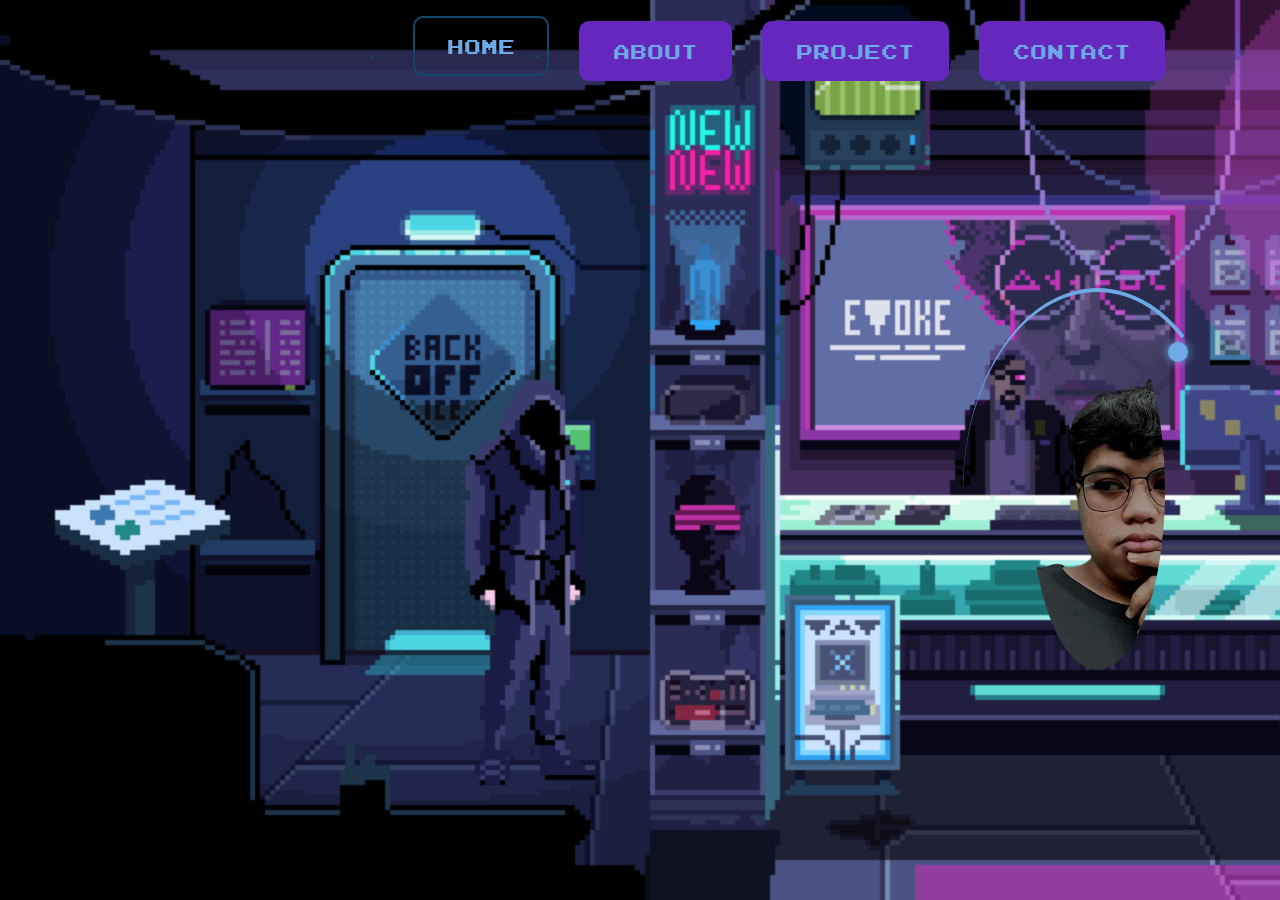
<file: index.html>
<!DOCTYPE html>
<html lang="en">
<head>
    <meta charset="UTF-8">
    <meta http-equiv="X-UA-Compatible" content="IE=edge">
    <meta name="viewport" content="width=device-width, initial-scale=1.0">
    <title>My Personal Portfolio</title>

    <link rel="stylesheet" href="style.css">
    <link rel="stylesheet" href="https://cdnjs.cloudflare.com/ajax/libs/font-awesome/6.4.2/css/all.min.css">

    <link href='https://unpkg.com/boxicons@2.1.4/css/boxicons.min.css' rel='stylesheet'>

</head>

<body>
    <!---Header & Logo-->
    <header class="header">
        <a href="index.html" class="logo"><img src="images/el.png" alt=""></a>
        <!---Navigation-->
            <nav>
                <ul class='nav-bar'>
                    <input type='checkbox' id='check'>
                    <span class="menu">
                        <li><a href="index.html" style="--i:1;" class="active">HOME</a></li>
                        <li><a href="me.html" style="--i:2;" class="btn">ABOUT</a></li>
                        <li><a href="project.html" style="--i:3;" class="btn">PROJECT</a></li>
                        <li><a href="contact.html" style="--i:4;" class="btn">CONTACT</a></li>
                        
                        <label for="check" class="close-menu"><i class="fas fa-times"></i></label>
                    </span>
                    <label for="check" class="open-menu"><i class="fas fa-bars"></i></label>
                </ul>
            </nav>
            </header>
    <!---Home-->
    <section class="home" id="home">
        <div class="home-content">
            <h1>Hello, I'm Enrico Gonzales</h1>
         <h2><span class="typed-text"></span></h2>
            <p>I'm here to present my Online Personal Portfolio. 
            Enjoy!</p>
        </div>
     <!---Image -->
        <div class="right">
        <div class="image">
            <img src="images/idolo.png">
        </div>
        <div class="round">
        <div class="moon">
            
        </div>
        </div>
        </div>
    </section>
     <!---Typed-Text-->
    
</body>
</html>
<script src="./typed.js-main/dist/typed.umd.js"></script>
    <script>
        let typed = new Typed('.typed-text',{
        strings: ['an IT Student','Programmer','Web Developer'],
        typeSpeed: 100,
        backSpeed: 50,
        backDelay: 1000,
        loop: true,
    })

</script>
</file>
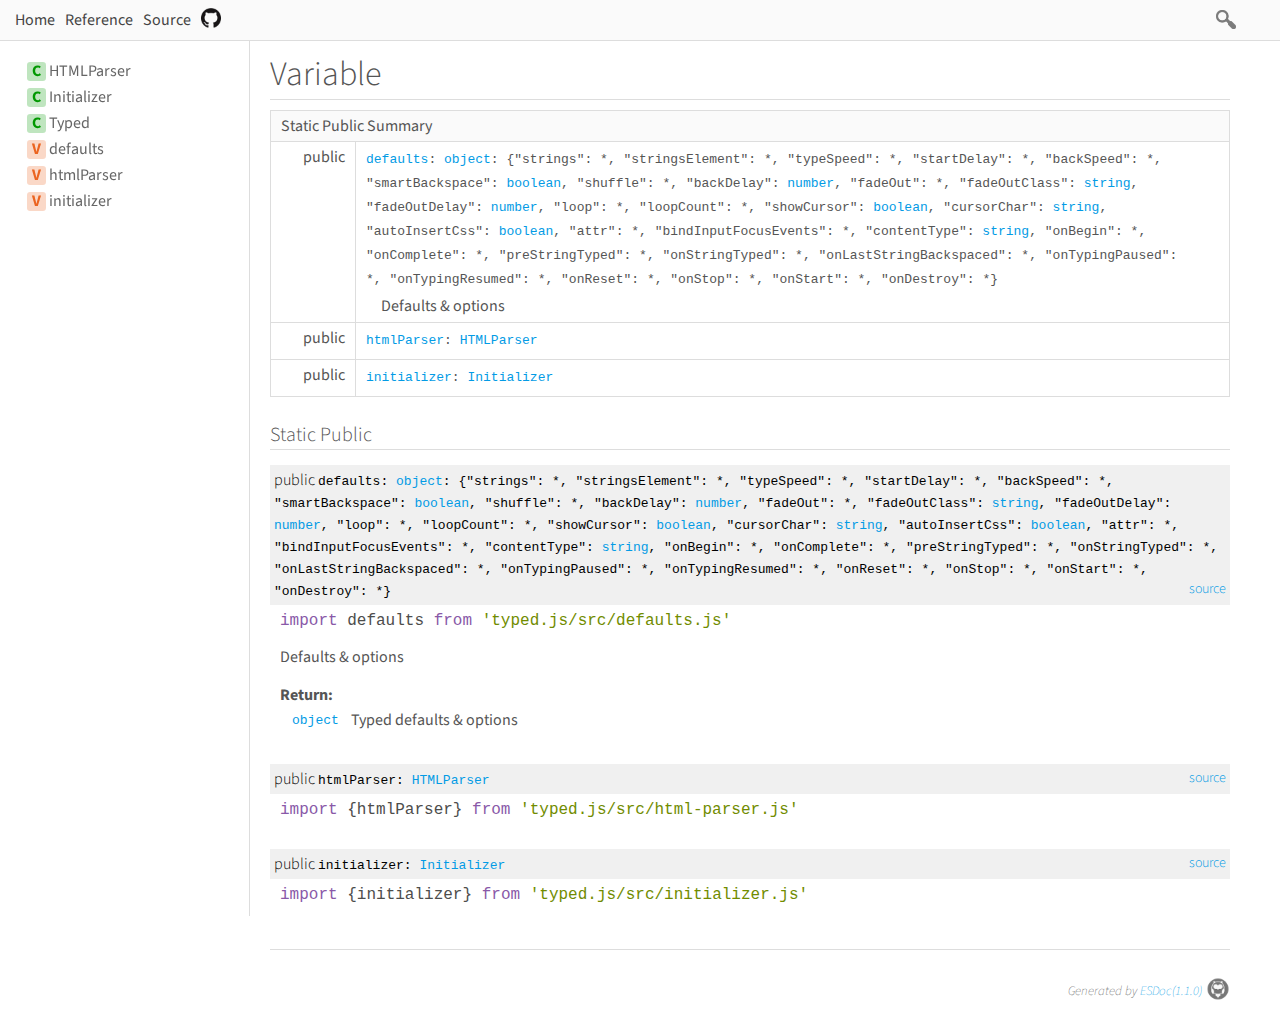
<file: typed.js-main/docs/variable/index.html>
<!DOCTYPE html>
<html>
<head>
  <meta charset="utf-8">
  <base data-ice="baseUrl" href="../">
  <title data-ice="title">Variable | typed.js</title>
  <link type="text/css" rel="stylesheet" href="css/style.css">
  <link type="text/css" rel="stylesheet" href="css/prettify-tomorrow.css">
  <script src="script/prettify/prettify.js"></script>
  <script src="script/manual.js"></script>
<meta name="description" content="A JavaScript Typing Animation Library"><meta property="twitter:card" content="summary"><meta property="twitter:title" content="typed.js"><meta property="twitter:description" content="A JavaScript Typing Animation Library"></head>
<body class="layout-container" data-ice="rootContainer">

<header>
  <a href="./">Home</a>
  
  <a href="identifiers.html">Reference</a>
  <a href="source.html">Source</a>
  
  <div class="search-box">
  <span>
    <img src="./image/search.png">
    <span class="search-input-edge"></span><input class="search-input"><span class="search-input-edge"></span>
  </span>
    <ul class="search-result"></ul>
  </div>
<a style="position:relative; top:3px;" href="https://github.com/mattboldt/typed.js"><img width="20px" src="./image/github.png"></a></header>

<nav class="navigation" data-ice="nav"><div>
  <ul>
    
  <li data-ice="doc"><span data-ice="kind" class="kind-class">C</span><span data-ice="name"><span><a href="class/src/html-parser.js~HTMLParser.html">HTMLParser</a></span></span></li>
<li data-ice="doc"><span data-ice="kind" class="kind-class">C</span><span data-ice="name"><span><a href="class/src/initializer.js~Initializer.html">Initializer</a></span></span></li>
<li data-ice="doc"><span data-ice="kind" class="kind-class">C</span><span data-ice="name"><span><a href="class/src/typed.js~Typed.html">Typed</a></span></span></li>
<li data-ice="doc"><span data-ice="kind" class="kind-variable">V</span><span data-ice="name"><span><a href="variable/index.html#static-variable-defaults">defaults</a></span></span></li>
<li data-ice="doc"><span data-ice="kind" class="kind-variable">V</span><span data-ice="name"><span><a href="variable/index.html#static-variable-htmlParser">htmlParser</a></span></span></li>
<li data-ice="doc"><span data-ice="kind" class="kind-variable">V</span><span data-ice="name"><span><a href="variable/index.html#static-variable-initializer">initializer</a></span></span></li>
</ul>
</div>
</nav>

<div class="content" data-ice="content"><h1 data-ice="title">Variable</h1>
<div data-ice="summaries"><table class="summary" data-ice="summary">
  <thead><tr><td data-ice="title" colspan="3">Static Public Summary</td></tr></thead>
  <tbody>
  
  <tr data-ice="target">
    <td>
      <span class="access" data-ice="access">public</span>
      
      
      
      <span class="override" data-ice="override"></span>
    </td>
    <td>
      <div>
        <p>
          
          
          
          <span class="code" data-ice="name"><span><a href="variable/index.html#static-variable-defaults">defaults</a></span></span><span class="code" data-ice="signature">: <span><a href="https://developer.mozilla.org/en-US/docs/Web/JavaScript/Reference/Global_Objects/Object">object</a></span>: {&quot;strings&quot;: <span>*</span>, &quot;stringsElement&quot;: <span>*</span>, &quot;typeSpeed&quot;: <span>*</span>, &quot;startDelay&quot;: <span>*</span>, &quot;backSpeed&quot;: <span>*</span>, &quot;smartBackspace&quot;: <span><a href="https://developer.mozilla.org/en-US/docs/Web/JavaScript/Reference/Global_Objects/Boolean">boolean</a></span>, &quot;shuffle&quot;: <span>*</span>, &quot;backDelay&quot;: <span><a href="https://developer.mozilla.org/en-US/docs/Web/JavaScript/Reference/Global_Objects/Number">number</a></span>, &quot;fadeOut&quot;: <span>*</span>, &quot;fadeOutClass&quot;: <span><a href="https://developer.mozilla.org/en-US/docs/Web/JavaScript/Reference/Global_Objects/String">string</a></span>, &quot;fadeOutDelay&quot;: <span><a href="https://developer.mozilla.org/en-US/docs/Web/JavaScript/Reference/Global_Objects/Number">number</a></span>, &quot;loop&quot;: <span>*</span>, &quot;loopCount&quot;: <span>*</span>, &quot;showCursor&quot;: <span><a href="https://developer.mozilla.org/en-US/docs/Web/JavaScript/Reference/Global_Objects/Boolean">boolean</a></span>, &quot;cursorChar&quot;: <span><a href="https://developer.mozilla.org/en-US/docs/Web/JavaScript/Reference/Global_Objects/String">string</a></span>, &quot;autoInsertCss&quot;: <span><a href="https://developer.mozilla.org/en-US/docs/Web/JavaScript/Reference/Global_Objects/Boolean">boolean</a></span>, &quot;attr&quot;: <span>*</span>, &quot;bindInputFocusEvents&quot;: <span>*</span>, &quot;contentType&quot;: <span><a href="https://developer.mozilla.org/en-US/docs/Web/JavaScript/Reference/Global_Objects/String">string</a></span>, &quot;onBegin&quot;: <span>*</span>, &quot;onComplete&quot;: <span>*</span>, &quot;preStringTyped&quot;: <span>*</span>, &quot;onStringTyped&quot;: <span>*</span>, &quot;onLastStringBackspaced&quot;: <span>*</span>, &quot;onTypingPaused&quot;: <span>*</span>, &quot;onTypingResumed&quot;: <span>*</span>, &quot;onReset&quot;: <span>*</span>, &quot;onStop&quot;: <span>*</span>, &quot;onStart&quot;: <span>*</span>, &quot;onDestroy&quot;: <span>*</span>}</span>
        </p>
      </div>
      <div>
        
        
        <div data-ice="description"><p>Defaults &amp; options</p>
</div>
      </div>
    </td>
    <td>
      
      
    </td>
  </tr>
<tr data-ice="target">
    <td>
      <span class="access" data-ice="access">public</span>
      
      
      
      <span class="override" data-ice="override"></span>
    </td>
    <td>
      <div>
        <p>
          
          
          
          <span class="code" data-ice="name"><span><a href="variable/index.html#static-variable-htmlParser">htmlParser</a></span></span><span class="code" data-ice="signature">: <span><a href="class/src/html-parser.js~HTMLParser.html">HTMLParser</a></span></span>
        </p>
      </div>
      <div>
        
        
        
      </div>
    </td>
    <td>
      
      
    </td>
  </tr>
<tr data-ice="target">
    <td>
      <span class="access" data-ice="access">public</span>
      
      
      
      <span class="override" data-ice="override"></span>
    </td>
    <td>
      <div>
        <p>
          
          
          
          <span class="code" data-ice="name"><span><a href="variable/index.html#static-variable-initializer">initializer</a></span></span><span class="code" data-ice="signature">: <span><a href="class/src/initializer.js~Initializer.html">Initializer</a></span></span>
        </p>
      </div>
      <div>
        
        
        
      </div>
    </td>
    <td>
      
      
    </td>
  </tr>
</tbody>
</table>
</div>
<div data-ice="details"><h2 data-ice="title">Static Public </h2>

<div class="detail" data-ice="detail">
  <h3 data-ice="anchor" id="static-variable-defaults">
    <span class="access" data-ice="access">public</span>
    
    
    
    
    
    <span class="code" data-ice="name">defaults</span><span class="code" data-ice="signature">: <span><a href="https://developer.mozilla.org/en-US/docs/Web/JavaScript/Reference/Global_Objects/Object">object</a></span>: {&quot;strings&quot;: <span>*</span>, &quot;stringsElement&quot;: <span>*</span>, &quot;typeSpeed&quot;: <span>*</span>, &quot;startDelay&quot;: <span>*</span>, &quot;backSpeed&quot;: <span>*</span>, &quot;smartBackspace&quot;: <span><a href="https://developer.mozilla.org/en-US/docs/Web/JavaScript/Reference/Global_Objects/Boolean">boolean</a></span>, &quot;shuffle&quot;: <span>*</span>, &quot;backDelay&quot;: <span><a href="https://developer.mozilla.org/en-US/docs/Web/JavaScript/Reference/Global_Objects/Number">number</a></span>, &quot;fadeOut&quot;: <span>*</span>, &quot;fadeOutClass&quot;: <span><a href="https://developer.mozilla.org/en-US/docs/Web/JavaScript/Reference/Global_Objects/String">string</a></span>, &quot;fadeOutDelay&quot;: <span><a href="https://developer.mozilla.org/en-US/docs/Web/JavaScript/Reference/Global_Objects/Number">number</a></span>, &quot;loop&quot;: <span>*</span>, &quot;loopCount&quot;: <span>*</span>, &quot;showCursor&quot;: <span><a href="https://developer.mozilla.org/en-US/docs/Web/JavaScript/Reference/Global_Objects/Boolean">boolean</a></span>, &quot;cursorChar&quot;: <span><a href="https://developer.mozilla.org/en-US/docs/Web/JavaScript/Reference/Global_Objects/String">string</a></span>, &quot;autoInsertCss&quot;: <span><a href="https://developer.mozilla.org/en-US/docs/Web/JavaScript/Reference/Global_Objects/Boolean">boolean</a></span>, &quot;attr&quot;: <span>*</span>, &quot;bindInputFocusEvents&quot;: <span>*</span>, &quot;contentType&quot;: <span><a href="https://developer.mozilla.org/en-US/docs/Web/JavaScript/Reference/Global_Objects/String">string</a></span>, &quot;onBegin&quot;: <span>*</span>, &quot;onComplete&quot;: <span>*</span>, &quot;preStringTyped&quot;: <span>*</span>, &quot;onStringTyped&quot;: <span>*</span>, &quot;onLastStringBackspaced&quot;: <span>*</span>, &quot;onTypingPaused&quot;: <span>*</span>, &quot;onTypingResumed&quot;: <span>*</span>, &quot;onReset&quot;: <span>*</span>, &quot;onStop&quot;: <span>*</span>, &quot;onStart&quot;: <span>*</span>, &quot;onDestroy&quot;: <span>*</span>}</span>
    <span class="right-info">
      
      
      <span data-ice="source"><span><a href="file/src/defaults.js.html#lineNumber7">source</a></span></span>
    </span>
  </h3>

  <div data-ice="importPath" class="import-path"><pre class="prettyprint"><code data-ice="importPathCode">import defaults from &apos;<span><a href="file/src/defaults.js.html#lineNumber7">typed.js/src/defaults.js</a></span>&apos;</code></pre></div>
  
  
  <div data-ice="description"><p>Defaults &amp; options</p>
</div>

  

  <div data-ice="properties">
</div>

  <div class="return-params" data-ice="returnParams">
    <h4>Return:</h4>
    <table>
      <tbody>
        <tr>
          <td class="return-type code" data-ice="returnType"><span><a href="https://developer.mozilla.org/en-US/docs/Web/JavaScript/Reference/Global_Objects/Object">object</a></span></td>
          <td class="return-desc" data-ice="returnDescription"><p>Typed defaults &amp; options</p>
</td>
        </tr>
      </tbody>
    </table>
    <div data-ice="returnProperties">
</div>
  </div>

  

  

  

  

  

  

  
  
</div>
<div class="detail" data-ice="detail">
  <h3 data-ice="anchor" id="static-variable-htmlParser">
    <span class="access" data-ice="access">public</span>
    
    
    
    
    
    <span class="code" data-ice="name">htmlParser</span><span class="code" data-ice="signature">: <span><a href="class/src/html-parser.js~HTMLParser.html">HTMLParser</a></span></span>
    <span class="right-info">
      
      
      <span data-ice="source"><span><a href="file/src/html-parser.js.html#lineNumber67">source</a></span></span>
    </span>
  </h3>

  <div data-ice="importPath" class="import-path"><pre class="prettyprint"><code data-ice="importPathCode">import {htmlParser} from &apos;<span><a href="file/src/html-parser.js.html#lineNumber67">typed.js/src/html-parser.js</a></span>&apos;</code></pre></div>
  
  
  

  

  <div data-ice="properties">
</div>

  

  

  

  

  

  

  

  
  
</div>
<div class="detail" data-ice="detail">
  <h3 data-ice="anchor" id="static-variable-initializer">
    <span class="access" data-ice="access">public</span>
    
    
    
    
    
    <span class="code" data-ice="name">initializer</span><span class="code" data-ice="signature">: <span><a href="class/src/initializer.js~Initializer.html">Initializer</a></span></span>
    <span class="right-info">
      
      
      <span data-ice="source"><span><a href="file/src/initializer.js.html#lineNumber218">source</a></span></span>
    </span>
  </h3>

  <div data-ice="importPath" class="import-path"><pre class="prettyprint"><code data-ice="importPathCode">import {initializer} from &apos;<span><a href="file/src/initializer.js.html#lineNumber218">typed.js/src/initializer.js</a></span>&apos;</code></pre></div>
  
  
  

  

  <div data-ice="properties">
</div>

  

  

  

  

  

  

  

  
  
</div>
</div>
</div>

<footer class="footer">
  Generated by <a href="https://esdoc.org">ESDoc<span data-ice="esdocVersion">(1.1.0)</span><img src="./image/esdoc-logo-mini-black.png"></a>
</footer>

<script src="script/search_index.js"></script>
<script src="script/search.js"></script>
<script src="script/pretty-print.js"></script>
<script src="script/inherited-summary.js"></script>
<script src="script/test-summary.js"></script>
<script src="script/inner-link.js"></script>
<script src="script/patch-for-local.js"></script>
</body>
</html>
</file>
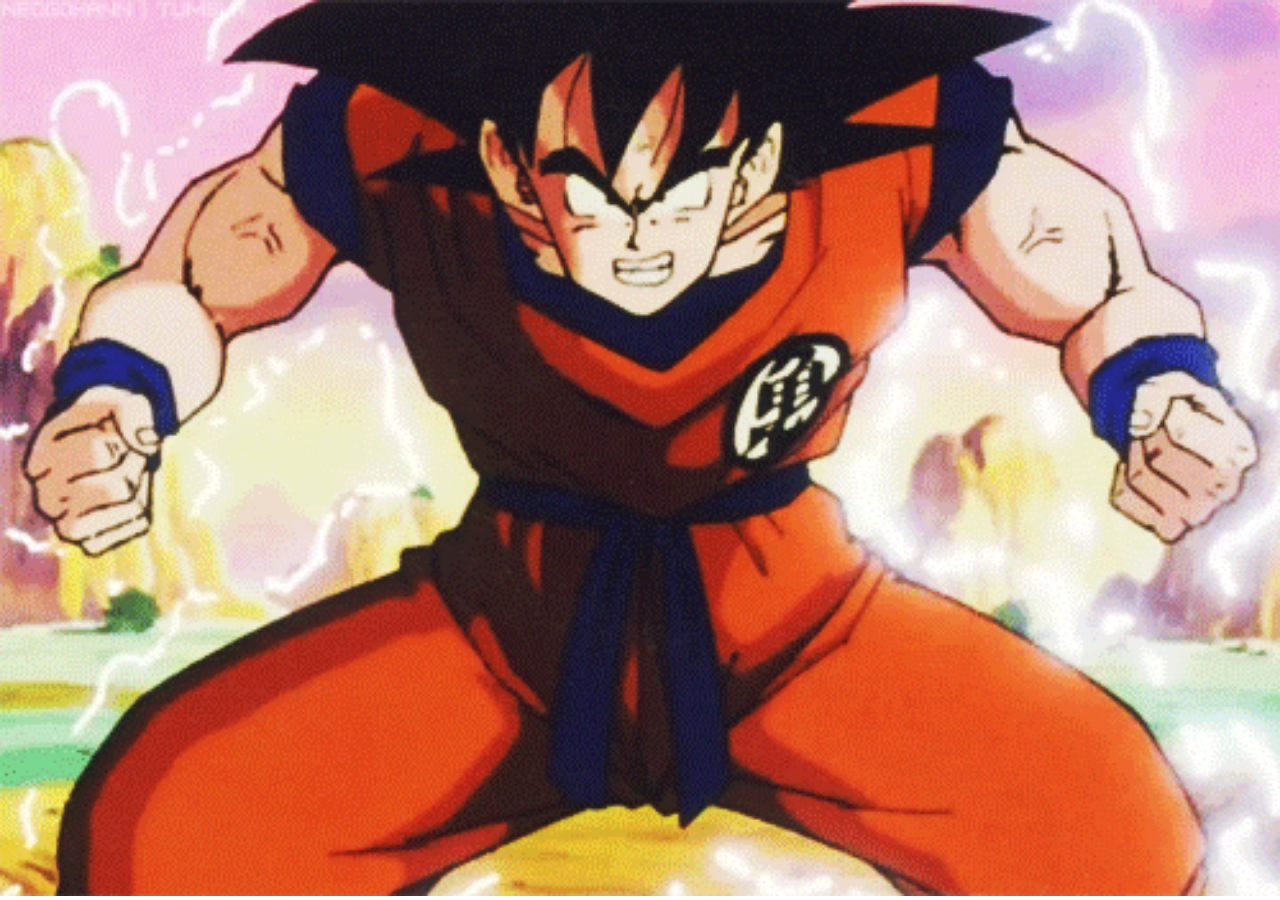
<file: Chaeyoung.html>
<!DOCTYPE html>
<html lang="en">
<head>
    <meta charset="UTF-8">
    <meta name="viewport" content="width=device-width, initial-scale=1.0">
    <title>Bulb</title>
</head>
<style>
    *{
        margin: 0;
        padding: 0;
        box-sizing: border-box;
    }
    .bg-bulb{
        width: 100%;
        height: 100%;
        object-fit: cover;
    }
    .bulb{
        object-fit: cover;
        width: 100%;
        height: 100%;   
    }
</style>
<body>
   
    <div class="bg-bulb">
        <img id="bulb_img" src="images/bulb.gif" onclick="light_change()" class="bulb" alt="">

    </div>

</body>
</html>

<script>
    function light_change(){

        let image = document.getElementById('bulb_img');

         if(image.src.includes("bulb")) {

            //starting bulb
            setTimeout(() => {
                image.src = "images/onn.gif";
            }, 2000)
            image.src = "images/charge.gif";
         } else {
            image.src = "images/bulb.gif";
         }
    }
</script>
</file>
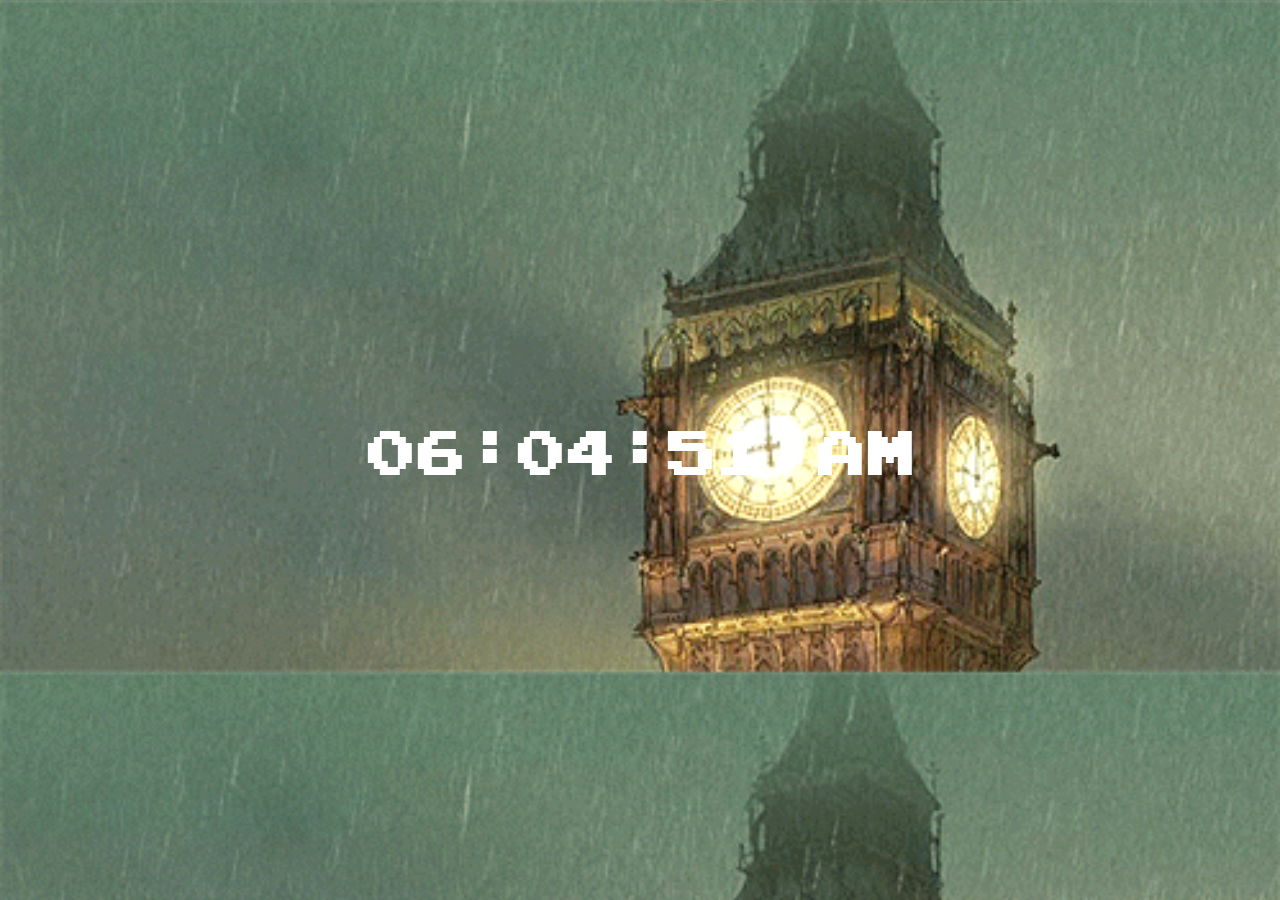
<file: clock.html>
<!DOCTYPE html>
<html lang="en">
<head>
    <meta charset="UTF-8">
    <meta name="viewport" content="width=device-width, initial-scale=1.0">
    <title>CLOCK</title>
    <style>
        @import url('httpS://fonts.googleapis.com/css2?family=Poppins:wght@300;400;500;600;700;800;900&display=swap');

        body{
            background: url(images/clock.gif);
            color: white;
            width: 100%;
            background-size: cover;
        }

        html {
        font-family: myFont ;
        font-size: 62.5%;
        overflow-x: hidden ;
        }
        
        @font-face {
        font-family: myFont;
        src: url(stick.ttf.otf);
        }


        .content{
            margin: 0;
            position: absolute;
            top: 50%;
            left: 50%;
            transform: translate(-50%, -50%);

        }

        #clock{
          font-weight: 900;
          font-size: 60px;
          margin: 0;
          padding: 0px;
          -webkit-animation-duration: 1s;
          animation-duration: 1s;
          -webkit-animation-fill-mode: both;
          animation-fill-mode: both;
          -webkit-animation-name: fadeIn;
          animation-name: fadeIn;  
        }

        @-webkit-keyframes fadeIn {
            form{
                opacity: 0;
            }
            to {
                opacity: 1;
            }
        }

        @keyframes fadeIn{
            from{
                opacity: 0;
            }
            to{
                opacity: 1;
            }
        }
    </style>
</head>
<body>
    <div class="content" id="clock" onload="currentTime()"></div>
    
<script>
    function currentTime() {
        let date = new Date();
        let hh = date.getHours();
        let mm = date.getMinutes();
        let ss = date.getSeconds();
        let session = "AM";

        if(hh === 0){
            hh = 12;
        }
            if(hh > 12){
                hh = hh - 12;
                session = "PM";
            }

            hh = (hh < 10) ? "0" + hh : hh;
            mm = (mm < 10) ? "0" + mm : mm;
            ss = (ss < 10) ? "0" + ss : ss;

            let time = hh + ":" + mm + ":" + ss + " " + session;

            document.getElementById("clock").innerText = time;
            let t = setTimeout(function()  {currentTime()}, 1000);
            document.title = hh + ":" + mm + ":" + ss + " " + session;
        }
        currentTime();
    
</script>
</body>
</html>
</file>
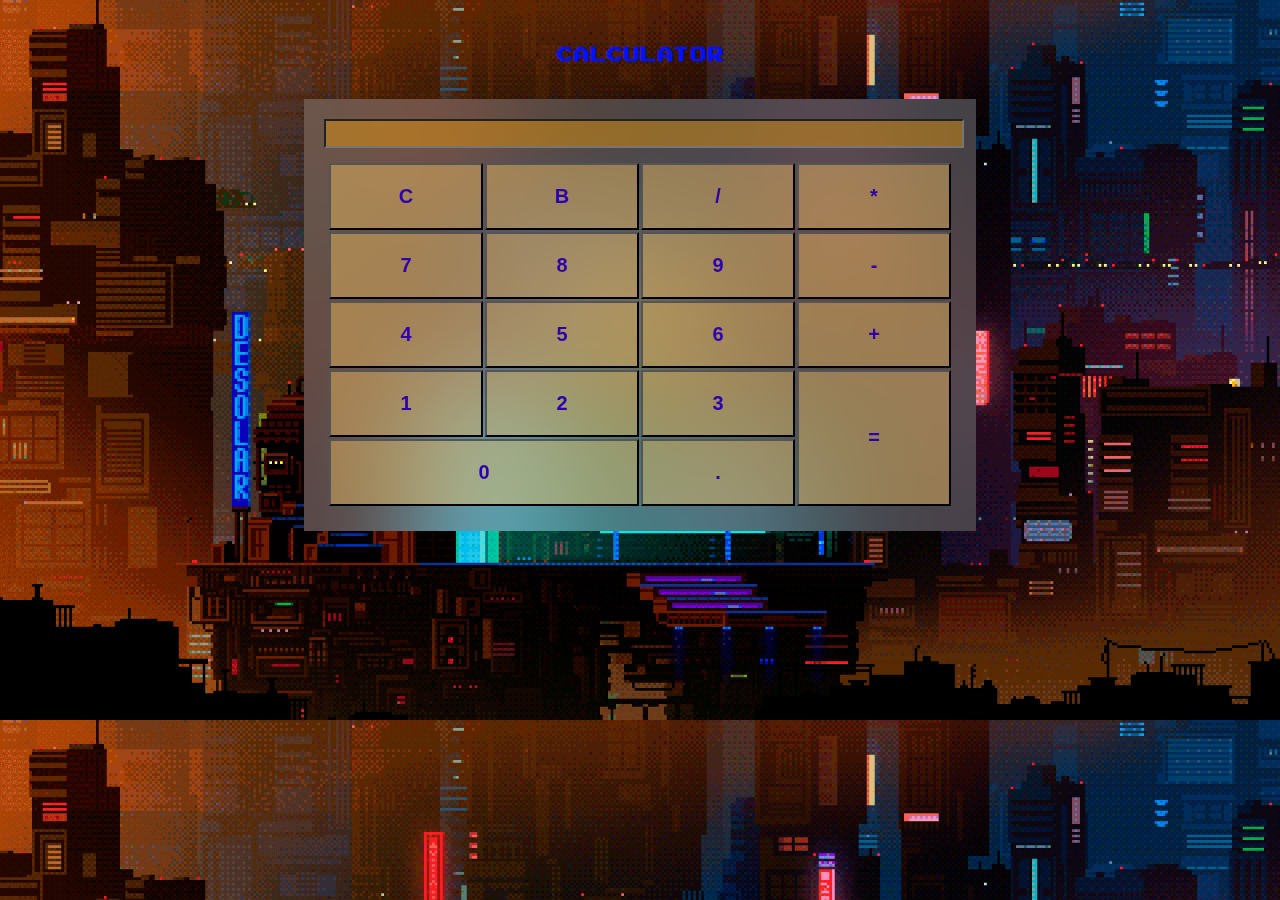
<file: Enrico.html>
<!DOCTYPE html>
<html lang="en">
<head>
    <meta charset="UTF-8">
    <meta name="viewport" content="width=
    , initial-scale=1.0">
    <title>Calculator</title>

    <style>
        html {
        font-family: myFont ;
        font-size: 62.5%;
        overflow-x: hidden ;
        }
        @font-face {
        font-family: myFont;
        src: url(stick.ttf.otf);
        }

        header{
            
            padding: 20px;
            text-align: center;
            color: rgb(0, 17, 255);

        }

        .container {
            background-color: transparent;
            display: flex;
            justify-content: center;
        }

        .box{
            
            padding: 20px;
            width: 50%;
            height: 50%;
            background-color: rgba(255, 255, 255, 0.221);
            backdrop-filter: blur(64px);
            


        }

        .textview {
            font-size: 2em;
            width: 100%;
            background-color: rgba(255, 166, 0, 0.388); 


        }

         .cal-buttons {
            padding: 5px;


            display: grid;
            grid-template-columns: repeat(4, 1fr);
            align-items: stretch;
            gap: 2px;
            margin-top: 10px;
            

         }

         .cal-buttons button {
            width: 100%;
            padding: 20px 2vw;
            color: rgb(46, 0, 173);
            font-weight: 900;
            background-color: rgba(255, 166, 0, 0.258);
            backdrop-filter: blur(64px);
            font-size: 2rem;


         }

         .cal-buttons .btnequal {
            grid-row: 4/6;
            grid-column-start: 4;
         }

         .cal-buttons .btnzero {
            grid-column:  span 2;
         }
         body{
            background: url(images/bbg.gif);
            background-size: cover;
         }



    </style>


</head>
<body>
    
    <header>
        <h1>CALCULATOR</h1>
    </header>

    <div class="container">


        <div class="box">

            <form action="" name="form1">



            <input type="text" class="textview" name="textview">
            
        </form>

            <div class="cal-buttons">
               <button type="button" onclick="form1.textview.value=''" value="C">C</button>
               <button type="button" onclick="backspace()" value="B">B</button>
               <button type="button" onclick="insert('/')" value="/">/</button>
               <button type="button" onclick="insert('*')" value="*">*</button>

               <button type="button" onclick="insert(7)" value="7">7</button>
               <button type="button" onclick="insert(8)" value="8">8</button>
               <button type="button" onclick="insert(9)" value="9">9</button>
               <button type="button" onclick="insert('-')" value="-">-</button>

               <button type="button" onclick="insert(4)" value="4">4</button>
               <button type="button" onclick="insert(5)" value="5">5</button>
               <button type="button" onclick="insert(6)" value="6">6</button>
               <button type="button" onclick="insert('+')" value="+">+</button>

               <button type="button" onclick="insert(1)" value="1">1</button>
               <button type="button" onclick="insert(2)" value="2">2</button>
               <button type="button" onclick="insert(3)" value="3">3</button>
              
               <button type="button" class="btnequal" onclick="equal()" value="=">=</button>
               <button type="button" class="btnzero" onclick="insert(0)" value="0">0</button>
               <button type="button" class="btndot" onclick="insert('.')" value=".">.</button>



            </div>

        </div>


    </div>








</body>
</html>


<script type="text/javascript">

function insert(num){
    const inputvalue = document.form1.textview.value;

    document.form1.textview.value= inputvalue + num;

}

function backspace() {


    let total = document.form1.textview.value;

    total = total.slice(0,-1);

    document.form1.textview.value = total;


}

function equal (){
    let total = document.form1.textview.value;


    if(total){

        total = eval(total);

        document.form1.textview.value = total;
    } else {
    document.form1.textview.value = "error";

    }

    
}


</script>
</file>
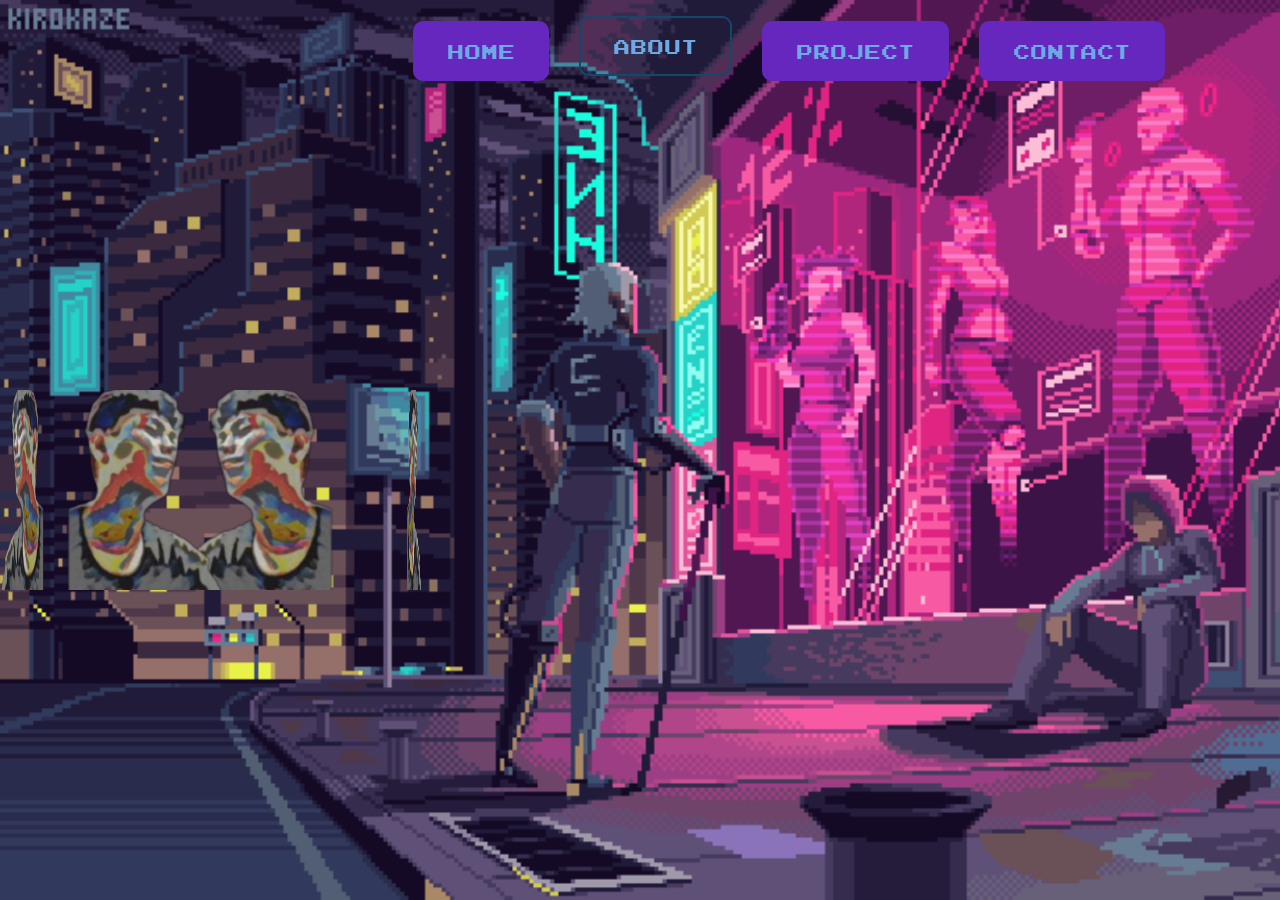
<file: me.html>
<!DOCTYPE html>
<html lang="en">
<head>
     <meta charset="UTF-8">
     <meta http-equiv="X-UA-Compatible" content="IE=edge">
     <meta name="viewport" content="width=device-width, initial-scale=1.0">
     <title>My Personal Portfolio</title>

     <link rel="stylesheet" href="style.css">
     <link rel="stylesheet" href="https://cdnjs.cloudflare.com/ajax/libs/font-awesome/6.4.2/css/all.min.css">

     <link href='https://unpkg.com/boxicons@2.1.4/css/boxicons.min.css' rel='stylesheet'>

</head>
     
<body class="con2">
     <!---Header-->
     <header class="header">
          <a href="index.html" class="logo"><img src="images/el.png" alt=""></a>
          <!---Navigation-->
              <nav>
                  <ul class='nav-bar'>
                      <input type='checkbox' id='check' />
                      <span class="menu">
                          <li><a href="index.html"style="--i:1;"class="btn">HOME</a></li>
                          <li><a href="me.html"style="--i:2;"class="active">ABOUT</a></li>
                          <li><a href="project.html"style="--i:3;"class="btn">PROJECT</a></li>
                          <li><a href="contact.html"style="--i:4;"class="btn">CONTACT</a></li>
                          
                          <label for="check" class="close-menu"><i class="fas fa-times"></i></label>
                      </span>
                      <label for="check" class="open-menu"><i class="fas fa-bars"></i></label>
                  </ul>
              </nav>
              </header>
     <!---About me-->
     <section class="about" id="about">
          
          <!---Image-->
          <div class="about-img">
          <span style="--i:1"><img src="images/noo.png"></span>
          <span style="--i:2"><img src="images/noo.png"></span>
          <span style="--i:3"><img src="images/noo.png"></span>
          <span style="--i:4"><img src="images/noo.png"></span>
          </div>
          <!---Content-->
          <div class="about-content">
          <h3>Hi, I'm Enrico Gonzales and I love codings,making a design, futuristic website and also a Programmer</h3>
          <p>I'm a 2nd Year student here at Olivarez College Paranaque and an IT Student. I'm also awarded at St. Paul College Paranaque in Level 1 achievers on Information Technology. 
           I can provide you a clean code and a simple design.
           I'm also making a webiste animation, and a responsive design that can help to be accessible in their devices. 
          For more information about me, Please download my resume, Thank you!</p>
          <div class="aybi"><a href="images/Enrico Gonzales.pdf"  target="_blank"  class="btn-box">RESUME</a></div>
          <!---Resume-->
          </div>
          

          </div>
     </section>

</body>
</html>
</file>
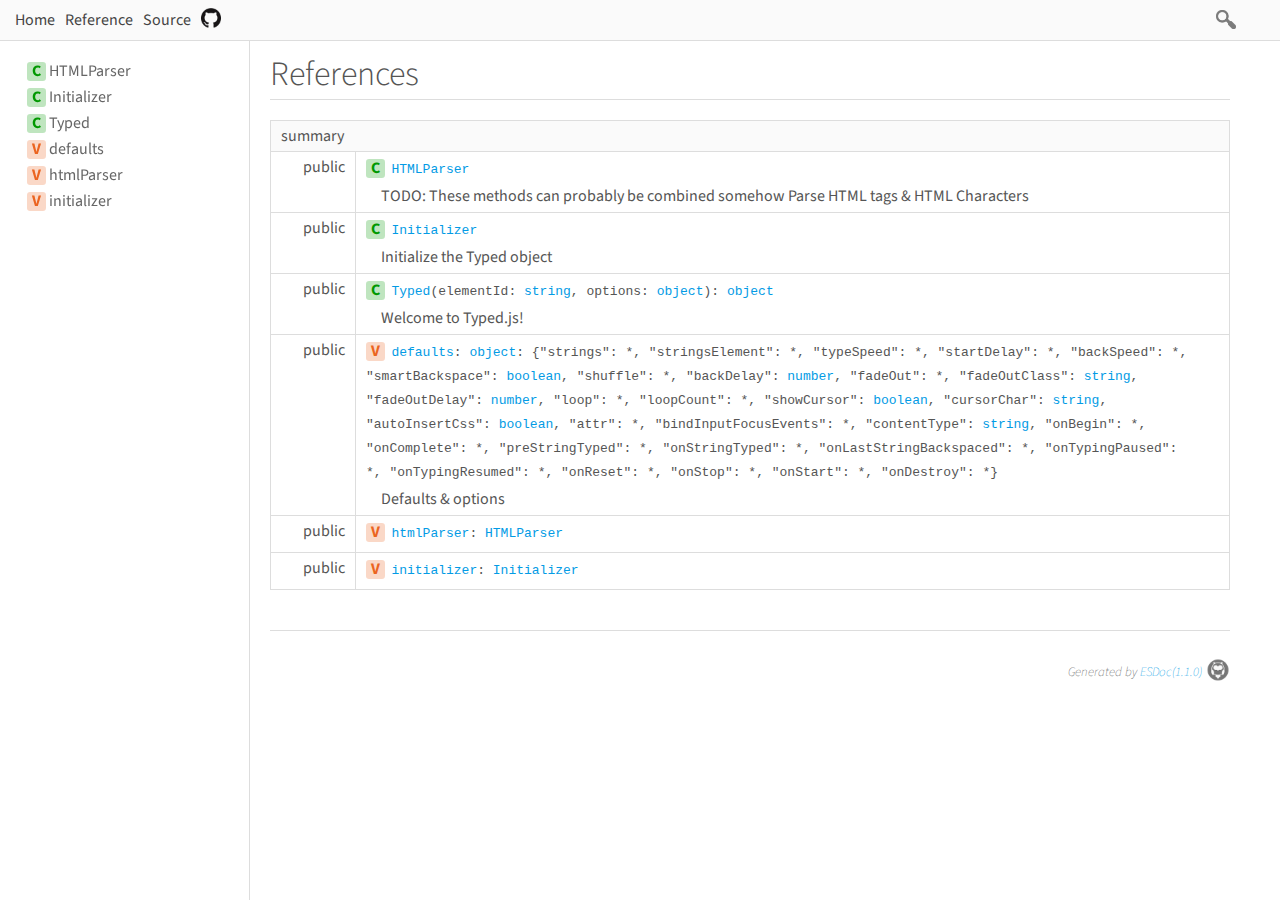
<file: typed.js-main/docs/identifiers.html>
<!DOCTYPE html>
<html>
<head>
  <meta charset="utf-8">
  <base data-ice="baseUrl">
  <title data-ice="title">Reference | typed.js</title>
  <link type="text/css" rel="stylesheet" href="css/style.css">
  <link type="text/css" rel="stylesheet" href="css/prettify-tomorrow.css">
  <script src="script/prettify/prettify.js"></script>
  <script src="script/manual.js"></script>
<meta name="description" content="A JavaScript Typing Animation Library"><meta property="twitter:card" content="summary"><meta property="twitter:title" content="typed.js"><meta property="twitter:description" content="A JavaScript Typing Animation Library"></head>
<body class="layout-container" data-ice="rootContainer">

<header>
  <a href="./">Home</a>
  
  <a href="identifiers.html">Reference</a>
  <a href="source.html">Source</a>
  
  <div class="search-box">
  <span>
    <img src="./image/search.png">
    <span class="search-input-edge"></span><input class="search-input"><span class="search-input-edge"></span>
  </span>
    <ul class="search-result"></ul>
  </div>
<a style="position:relative; top:3px;" href="https://github.com/mattboldt/typed.js"><img width="20px" src="./image/github.png"></a></header>

<nav class="navigation" data-ice="nav"><div>
  <ul>
    
  <li data-ice="doc"><span data-ice="kind" class="kind-class">C</span><span data-ice="name"><span><a href="class/src/html-parser.js~HTMLParser.html">HTMLParser</a></span></span></li>
<li data-ice="doc"><span data-ice="kind" class="kind-class">C</span><span data-ice="name"><span><a href="class/src/initializer.js~Initializer.html">Initializer</a></span></span></li>
<li data-ice="doc"><span data-ice="kind" class="kind-class">C</span><span data-ice="name"><span><a href="class/src/typed.js~Typed.html">Typed</a></span></span></li>
<li data-ice="doc"><span data-ice="kind" class="kind-variable">V</span><span data-ice="name"><span><a href="variable/index.html#static-variable-defaults">defaults</a></span></span></li>
<li data-ice="doc"><span data-ice="kind" class="kind-variable">V</span><span data-ice="name"><span><a href="variable/index.html#static-variable-htmlParser">htmlParser</a></span></span></li>
<li data-ice="doc"><span data-ice="kind" class="kind-variable">V</span><span data-ice="name"><span><a href="variable/index.html#static-variable-initializer">initializer</a></span></span></li>
</ul>
</div>
</nav>

<div class="content" data-ice="content"><h1>References</h1>

<div class="identifiers-wrap">
  <div>
    
  <div data-ice="dirSummaryWrap">
      
      <div data-ice="dirSummary"><table class="summary" data-ice="summary">
  <thead><tr><td data-ice="title" colspan="3">summary</td></tr></thead>
  <tbody>
  
  <tr data-ice="target">
    <td>
      <span class="access" data-ice="access">public</span>
      
      
      
      <span class="override" data-ice="override"></span>
    </td>
    <td>
      <div>
        <p>
          <span data-ice="kind-icon" class="kind-class">C</span>
          
          
          <span class="code" data-ice="name"><span><a href="class/src/html-parser.js~HTMLParser.html">HTMLParser</a></span></span>
        </p>
      </div>
      <div>
        
        
        <div data-ice="description"><p>TODO: These methods can probably be combined somehow
Parse HTML tags &amp; HTML Characters</p>
</div>
      </div>
    </td>
    <td>
      
      
    </td>
  </tr>
<tr data-ice="target">
    <td>
      <span class="access" data-ice="access">public</span>
      
      
      
      <span class="override" data-ice="override"></span>
    </td>
    <td>
      <div>
        <p>
          <span data-ice="kind-icon" class="kind-class">C</span>
          
          
          <span class="code" data-ice="name"><span><a href="class/src/initializer.js~Initializer.html">Initializer</a></span></span>
        </p>
      </div>
      <div>
        
        
        <div data-ice="description"><p>Initialize the Typed object</p>
</div>
      </div>
    </td>
    <td>
      
      
    </td>
  </tr>
<tr data-ice="target">
    <td>
      <span class="access" data-ice="access">public</span>
      
      
      
      <span class="override" data-ice="override"></span>
    </td>
    <td>
      <div>
        <p>
          <span data-ice="kind-icon" class="kind-class">C</span>
          
          
          <span class="code" data-ice="name"><span><a href="class/src/typed.js~Typed.html">Typed</a></span></span><span class="code" data-ice="signature">(elementId: <span><a href="https://developer.mozilla.org/en-US/docs/Web/JavaScript/Reference/Global_Objects/String">string</a></span>, options: <span><a href="https://developer.mozilla.org/en-US/docs/Web/JavaScript/Reference/Global_Objects/Object">object</a></span>): <span><a href="https://developer.mozilla.org/en-US/docs/Web/JavaScript/Reference/Global_Objects/Object">object</a></span></span>
        </p>
      </div>
      <div>
        
        
        <div data-ice="description"><p>Welcome to Typed.js!</p>
</div>
      </div>
    </td>
    <td>
      
      
    </td>
  </tr>
<tr data-ice="target">
    <td>
      <span class="access" data-ice="access">public</span>
      
      
      
      <span class="override" data-ice="override"></span>
    </td>
    <td>
      <div>
        <p>
          <span data-ice="kind-icon" class="kind-variable">V</span>
          
          
          <span class="code" data-ice="name"><span><a href="variable/index.html#static-variable-defaults">defaults</a></span></span><span class="code" data-ice="signature">: <span><a href="https://developer.mozilla.org/en-US/docs/Web/JavaScript/Reference/Global_Objects/Object">object</a></span>: {&quot;strings&quot;: <span>*</span>, &quot;stringsElement&quot;: <span>*</span>, &quot;typeSpeed&quot;: <span>*</span>, &quot;startDelay&quot;: <span>*</span>, &quot;backSpeed&quot;: <span>*</span>, &quot;smartBackspace&quot;: <span><a href="https://developer.mozilla.org/en-US/docs/Web/JavaScript/Reference/Global_Objects/Boolean">boolean</a></span>, &quot;shuffle&quot;: <span>*</span>, &quot;backDelay&quot;: <span><a href="https://developer.mozilla.org/en-US/docs/Web/JavaScript/Reference/Global_Objects/Number">number</a></span>, &quot;fadeOut&quot;: <span>*</span>, &quot;fadeOutClass&quot;: <span><a href="https://developer.mozilla.org/en-US/docs/Web/JavaScript/Reference/Global_Objects/String">string</a></span>, &quot;fadeOutDelay&quot;: <span><a href="https://developer.mozilla.org/en-US/docs/Web/JavaScript/Reference/Global_Objects/Number">number</a></span>, &quot;loop&quot;: <span>*</span>, &quot;loopCount&quot;: <span>*</span>, &quot;showCursor&quot;: <span><a href="https://developer.mozilla.org/en-US/docs/Web/JavaScript/Reference/Global_Objects/Boolean">boolean</a></span>, &quot;cursorChar&quot;: <span><a href="https://developer.mozilla.org/en-US/docs/Web/JavaScript/Reference/Global_Objects/String">string</a></span>, &quot;autoInsertCss&quot;: <span><a href="https://developer.mozilla.org/en-US/docs/Web/JavaScript/Reference/Global_Objects/Boolean">boolean</a></span>, &quot;attr&quot;: <span>*</span>, &quot;bindInputFocusEvents&quot;: <span>*</span>, &quot;contentType&quot;: <span><a href="https://developer.mozilla.org/en-US/docs/Web/JavaScript/Reference/Global_Objects/String">string</a></span>, &quot;onBegin&quot;: <span>*</span>, &quot;onComplete&quot;: <span>*</span>, &quot;preStringTyped&quot;: <span>*</span>, &quot;onStringTyped&quot;: <span>*</span>, &quot;onLastStringBackspaced&quot;: <span>*</span>, &quot;onTypingPaused&quot;: <span>*</span>, &quot;onTypingResumed&quot;: <span>*</span>, &quot;onReset&quot;: <span>*</span>, &quot;onStop&quot;: <span>*</span>, &quot;onStart&quot;: <span>*</span>, &quot;onDestroy&quot;: <span>*</span>}</span>
        </p>
      </div>
      <div>
        
        
        <div data-ice="description"><p>Defaults &amp; options</p>
</div>
      </div>
    </td>
    <td>
      
      
    </td>
  </tr>
<tr data-ice="target">
    <td>
      <span class="access" data-ice="access">public</span>
      
      
      
      <span class="override" data-ice="override"></span>
    </td>
    <td>
      <div>
        <p>
          <span data-ice="kind-icon" class="kind-variable">V</span>
          
          
          <span class="code" data-ice="name"><span><a href="variable/index.html#static-variable-htmlParser">htmlParser</a></span></span><span class="code" data-ice="signature">: <span><a href="class/src/html-parser.js~HTMLParser.html">HTMLParser</a></span></span>
        </p>
      </div>
      <div>
        
        
        
      </div>
    </td>
    <td>
      
      
    </td>
  </tr>
<tr data-ice="target">
    <td>
      <span class="access" data-ice="access">public</span>
      
      
      
      <span class="override" data-ice="override"></span>
    </td>
    <td>
      <div>
        <p>
          <span data-ice="kind-icon" class="kind-variable">V</span>
          
          
          <span class="code" data-ice="name"><span><a href="variable/index.html#static-variable-initializer">initializer</a></span></span><span class="code" data-ice="signature">: <span><a href="class/src/initializer.js~Initializer.html">Initializer</a></span></span>
        </p>
      </div>
      <div>
        
        
        
      </div>
    </td>
    <td>
      
      
    </td>
  </tr>
</tbody>
</table>
</div>
    </div>
</div>

  
</div>
</div>

<footer class="footer">
  Generated by <a href="https://esdoc.org">ESDoc<span data-ice="esdocVersion">(1.1.0)</span><img src="./image/esdoc-logo-mini-black.png"></a>
</footer>

<script src="script/search_index.js"></script>
<script src="script/search.js"></script>
<script src="script/pretty-print.js"></script>
<script src="script/inherited-summary.js"></script>
<script src="script/test-summary.js"></script>
<script src="script/inner-link.js"></script>
<script src="script/patch-for-local.js"></script>
</body>
</html>
</file>
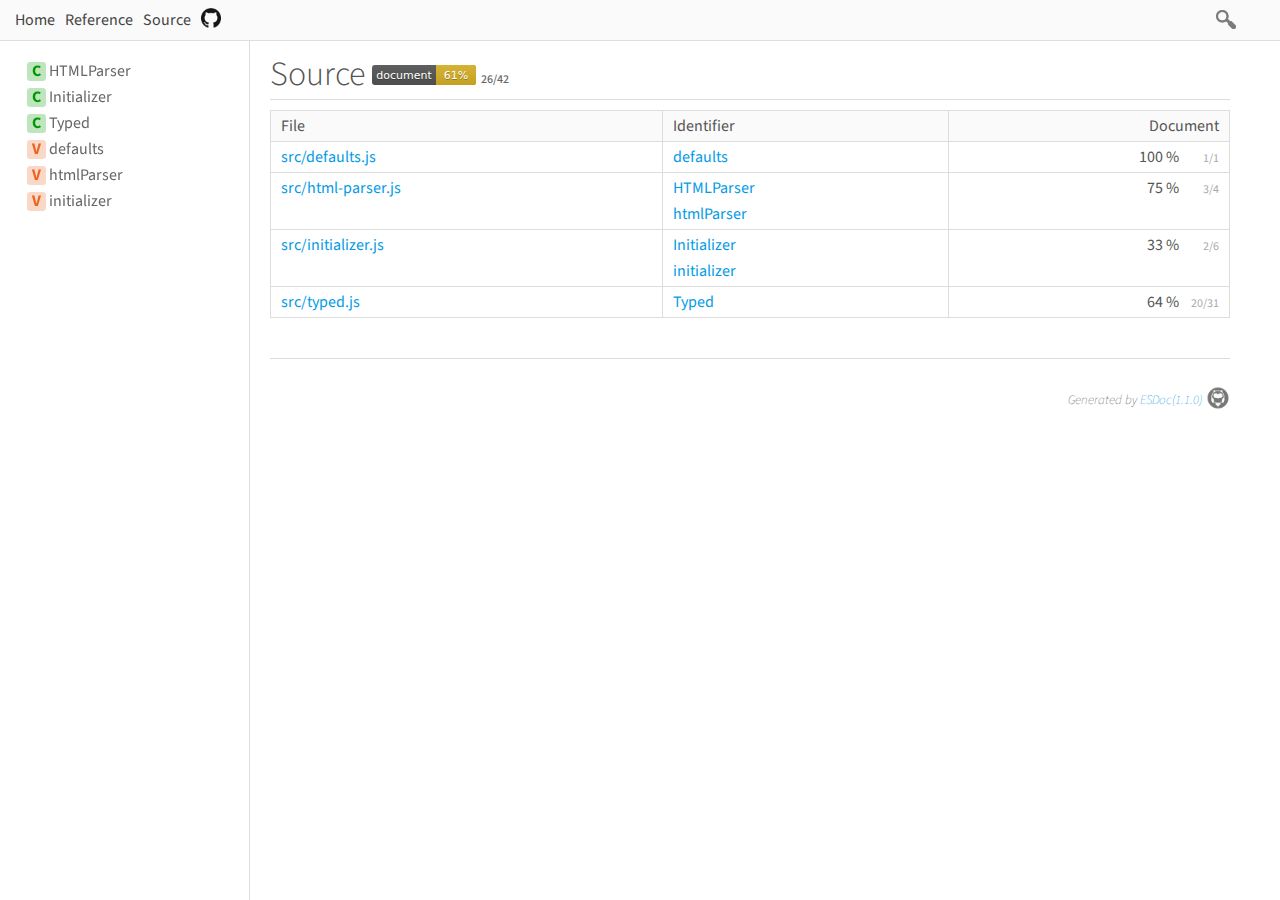
<file: typed.js-main/docs/source.html>
<!DOCTYPE html>
<html>
<head>
  <meta charset="utf-8">
  <base data-ice="baseUrl" href>
  <title data-ice="title">Source | typed.js</title>
  <link type="text/css" rel="stylesheet" href="css/style.css">
  <link type="text/css" rel="stylesheet" href="css/prettify-tomorrow.css">
  <script src="script/prettify/prettify.js"></script>
  <script src="script/manual.js"></script>
<meta name="description" content="A JavaScript Typing Animation Library"><meta property="twitter:card" content="summary"><meta property="twitter:title" content="typed.js"><meta property="twitter:description" content="A JavaScript Typing Animation Library"></head>
<body class="layout-container" data-ice="rootContainer">

<header>
  <a href="./">Home</a>
  
  <a href="identifiers.html">Reference</a>
  <a href="source.html">Source</a>
  
  <div class="search-box">
  <span>
    <img src="./image/search.png">
    <span class="search-input-edge"></span><input class="search-input"><span class="search-input-edge"></span>
  </span>
    <ul class="search-result"></ul>
  </div>
<a style="position:relative; top:3px;" href="https://github.com/mattboldt/typed.js"><img width="20px" src="./image/github.png"></a></header>

<nav class="navigation" data-ice="nav"><div>
  <ul>
    
  <li data-ice="doc"><span data-ice="kind" class="kind-class">C</span><span data-ice="name"><span><a href="class/src/html-parser.js~HTMLParser.html">HTMLParser</a></span></span></li>
<li data-ice="doc"><span data-ice="kind" class="kind-class">C</span><span data-ice="name"><span><a href="class/src/initializer.js~Initializer.html">Initializer</a></span></span></li>
<li data-ice="doc"><span data-ice="kind" class="kind-class">C</span><span data-ice="name"><span><a href="class/src/typed.js~Typed.html">Typed</a></span></span></li>
<li data-ice="doc"><span data-ice="kind" class="kind-variable">V</span><span data-ice="name"><span><a href="variable/index.html#static-variable-defaults">defaults</a></span></span></li>
<li data-ice="doc"><span data-ice="kind" class="kind-variable">V</span><span data-ice="name"><span><a href="variable/index.html#static-variable-htmlParser">htmlParser</a></span></span></li>
<li data-ice="doc"><span data-ice="kind" class="kind-variable">V</span><span data-ice="name"><span><a href="variable/index.html#static-variable-initializer">initializer</a></span></span></li>
</ul>
</div>
</nav>

<div class="content" data-ice="content"><h1>Source <img data-ice="coverageBadge" src="./badge.svg"><span data-ice="totalCoverageCount" class="total-coverage-count">26/42</span></h1>

<table class="files-summary" data-ice="files" data-use-coverage="true">
  <thead>
    <tr>
      <td>File</td>
      <td>Identifier</td>
      <td class="coverage">Document</td>
      <td style="display: none;">Size</td>
      <td style="display: none;">Lines</td>
      <td style="display: none;">Updated</td>
    </tr>
  </thead>
  <tbody>
    
  <tr data-ice="file">
      <td data-ice="filePath"><span><a href="file/src/defaults.js.html">src/defaults.js</a></span></td>
      <td data-ice="identifier" class="identifiers"><span><a href="variable/index.html#static-variable-defaults">defaults</a></span></td>
      <td class="coverage"><span data-ice="coverage">100 %</span><span data-ice="coverageCount" class="coverage-count">1/1</span></td>
      <td style="display: none;" data-ice="size">3416 byte</td>
      <td style="display: none;" data-ice="lines">164</td>
      <td style="display: none;" data-ice="updated">2022-12-07 03:41:55 (UTC)</td>
    </tr>
<tr data-ice="file">
      <td data-ice="filePath"><span><a href="file/src/html-parser.js.html#errorLines=67">src/html-parser.js</a></span></td>
      <td data-ice="identifier" class="identifiers"><span><a href="class/src/html-parser.js~HTMLParser.html">HTMLParser</a></span>
<span><a href="variable/index.html#static-variable-htmlParser">htmlParser</a></span></td>
      <td class="coverage"><span data-ice="coverage">75 %</span><span data-ice="coverageCount" class="coverage-count">3/4</span></td>
      <td style="display: none;" data-ice="size">1798 byte</td>
      <td style="display: none;" data-ice="lines">67</td>
      <td style="display: none;" data-ice="updated">2023-04-07 18:56:50 (UTC)</td>
    </tr>
<tr data-ice="file">
      <td data-ice="filePath"><span><a href="file/src/initializer.js.html#errorLines=147,161,193,218">src/initializer.js</a></span></td>
      <td data-ice="identifier" class="identifiers"><span><a href="class/src/initializer.js~Initializer.html">Initializer</a></span>
<span><a href="variable/index.html#static-variable-initializer">initializer</a></span></td>
      <td class="coverage"><span data-ice="coverage">33 %</span><span data-ice="coverageCount" class="coverage-count">2/6</span></td>
      <td style="display: none;" data-ice="size">5877 byte</td>
      <td style="display: none;" data-ice="lines">218</td>
      <td style="display: none;" data-ice="updated">2023-04-07 18:56:50 (UTC)</td>
    </tr>
<tr data-ice="file">
      <td data-ice="filePath"><span><a href="file/src/typed.js.html#errorLines=11,142,267,334,357,73,75,76,77,91,95">src/typed.js</a></span></td>
      <td data-ice="identifier" class="identifiers"><span><a href="class/src/typed.js~Typed.html">Typed</a></span></td>
      <td class="coverage"><span data-ice="coverage">64 %</span><span data-ice="coverageCount" class="coverage-count">20/31</span></td>
      <td style="display: none;" data-ice="size">12719 byte</td>
      <td style="display: none;" data-ice="lines">433</td>
      <td style="display: none;" data-ice="updated">2023-04-07 18:56:50 (UTC)</td>
    </tr>
</tbody>
</table>
</div>

<footer class="footer">
  Generated by <a href="https://esdoc.org">ESDoc<span data-ice="esdocVersion">(1.1.0)</span><img src="./image/esdoc-logo-mini-black.png"></a>
</footer>

<script src="script/search_index.js"></script>
<script src="script/search.js"></script>
<script src="script/pretty-print.js"></script>
<script src="script/inherited-summary.js"></script>
<script src="script/test-summary.js"></script>
<script src="script/inner-link.js"></script>
<script src="script/patch-for-local.js"></script>
</body>
</html>
</file>
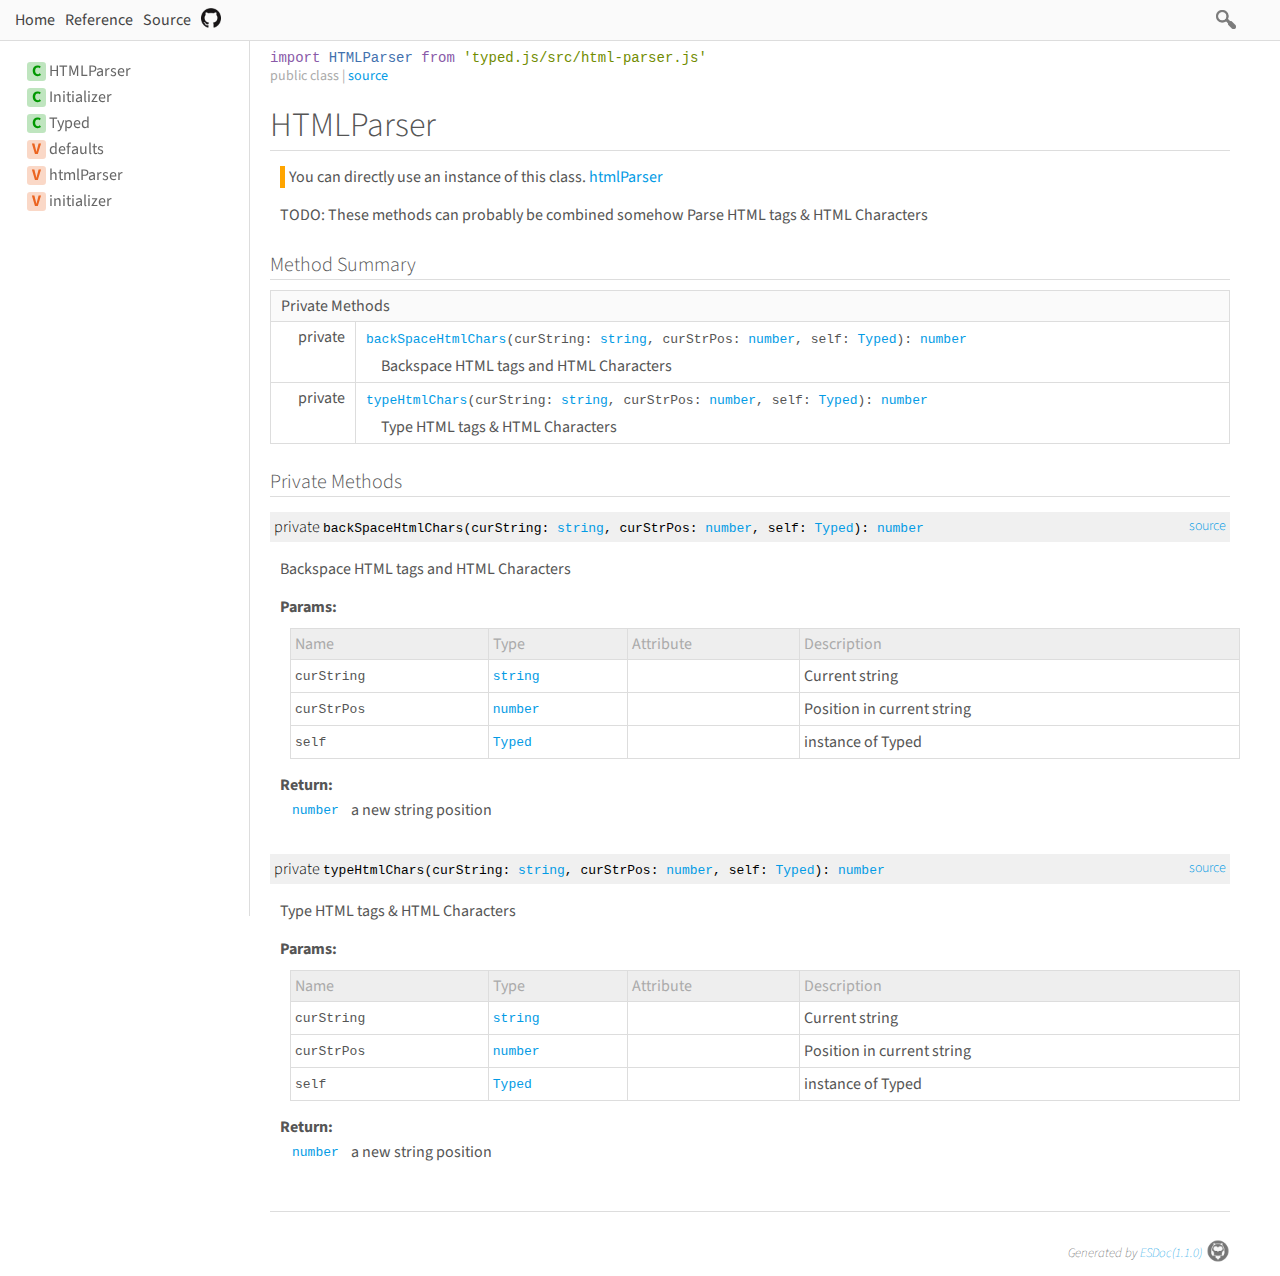
<file: typed.js-main/docs/class/src/html-parser.js~HTMLParser.html>
<!DOCTYPE html>
<html>
<head>
  <meta charset="utf-8">
  <base data-ice="baseUrl" href="../../">
  <title data-ice="title">HTMLParser | typed.js</title>
  <link type="text/css" rel="stylesheet" href="css/style.css">
  <link type="text/css" rel="stylesheet" href="css/prettify-tomorrow.css">
  <script src="script/prettify/prettify.js"></script>
  <script src="script/manual.js"></script>
<meta name="description" content="A JavaScript Typing Animation Library"><meta property="twitter:card" content="summary"><meta property="twitter:title" content="typed.js"><meta property="twitter:description" content="A JavaScript Typing Animation Library"></head>
<body class="layout-container" data-ice="rootContainer">

<header>
  <a href="./">Home</a>
  
  <a href="identifiers.html">Reference</a>
  <a href="source.html">Source</a>
  
  <div class="search-box">
  <span>
    <img src="./image/search.png">
    <span class="search-input-edge"></span><input class="search-input"><span class="search-input-edge"></span>
  </span>
    <ul class="search-result"></ul>
  </div>
<a style="position:relative; top:3px;" href="https://github.com/mattboldt/typed.js"><img width="20px" src="./image/github.png"></a></header>

<nav class="navigation" data-ice="nav"><div>
  <ul>
    
  <li data-ice="doc"><span data-ice="kind" class="kind-class">C</span><span data-ice="name"><span><a href="class/src/html-parser.js~HTMLParser.html">HTMLParser</a></span></span></li>
<li data-ice="doc"><span data-ice="kind" class="kind-class">C</span><span data-ice="name"><span><a href="class/src/initializer.js~Initializer.html">Initializer</a></span></span></li>
<li data-ice="doc"><span data-ice="kind" class="kind-class">C</span><span data-ice="name"><span><a href="class/src/typed.js~Typed.html">Typed</a></span></span></li>
<li data-ice="doc"><span data-ice="kind" class="kind-variable">V</span><span data-ice="name"><span><a href="variable/index.html#static-variable-defaults">defaults</a></span></span></li>
<li data-ice="doc"><span data-ice="kind" class="kind-variable">V</span><span data-ice="name"><span><a href="variable/index.html#static-variable-htmlParser">htmlParser</a></span></span></li>
<li data-ice="doc"><span data-ice="kind" class="kind-variable">V</span><span data-ice="name"><span><a href="variable/index.html#static-variable-initializer">initializer</a></span></span></li>
</ul>
</div>
</nav>

<div class="content" data-ice="content"><div class="header-notice">
  <div data-ice="importPath" class="import-path"><pre class="prettyprint"><code data-ice="importPathCode">import HTMLParser from &apos;<span><a href="file/src/html-parser.js.html#lineNumber6">typed.js/src/html-parser.js</a></span>&apos;</code></pre></div>
  <span data-ice="access">public</span>
  <span data-ice="kind">class</span>
  
  
  
  <span data-ice="source">| <span><a href="file/src/html-parser.js.html#lineNumber6">source</a></span></span>
</div>

<div class="self-detail detail">
  <h1 data-ice="name">HTMLParser</h1>

  <div data-ice="instanceDocs" class="instance-docs">
    <span>You can directly use an instance of this class.</span>
    
  <span data-ice="instanceDoc"><span><a href="variable/index.html#static-variable-htmlParser">htmlParser</a></span></span>
</div>

  
  
  
  
  
  
  
  
  

  
  
  <div class="description" data-ice="description"><p>TODO: These methods can probably be combined somehow
Parse HTML tags &amp; HTML Characters</p>
</div>
  

  

  

  

  
</div>





<div data-ice="methodSummary"><h2>Method Summary</h2><table class="summary" data-ice="summary">
  <thead><tr><td data-ice="title" colspan="3">Private Methods</td></tr></thead>
  <tbody>
  
  <tr data-ice="target">
    <td>
      <span class="access" data-ice="access">private</span>
      
      
      
      <span class="override" data-ice="override"></span>
    </td>
    <td>
      <div>
        <p>
          
          
          
          <span class="code" data-ice="name"><span><a href="class/src/html-parser.js~HTMLParser.html#instance-method-backSpaceHtmlChars">backSpaceHtmlChars</a></span></span><span class="code" data-ice="signature">(curString: <span><a href="https://developer.mozilla.org/en-US/docs/Web/JavaScript/Reference/Global_Objects/String">string</a></span>, curStrPos: <span><a href="https://developer.mozilla.org/en-US/docs/Web/JavaScript/Reference/Global_Objects/Number">number</a></span>, self: <span><a href="class/src/typed.js~Typed.html">Typed</a></span>): <span><a href="https://developer.mozilla.org/en-US/docs/Web/JavaScript/Reference/Global_Objects/Number">number</a></span></span>
        </p>
      </div>
      <div>
        
        
        <div data-ice="description"><p>Backspace HTML tags and HTML Characters</p>
</div>
      </div>
    </td>
    <td>
      
      
    </td>
  </tr>
<tr data-ice="target">
    <td>
      <span class="access" data-ice="access">private</span>
      
      
      
      <span class="override" data-ice="override"></span>
    </td>
    <td>
      <div>
        <p>
          
          
          
          <span class="code" data-ice="name"><span><a href="class/src/html-parser.js~HTMLParser.html#instance-method-typeHtmlChars">typeHtmlChars</a></span></span><span class="code" data-ice="signature">(curString: <span><a href="https://developer.mozilla.org/en-US/docs/Web/JavaScript/Reference/Global_Objects/String">string</a></span>, curStrPos: <span><a href="https://developer.mozilla.org/en-US/docs/Web/JavaScript/Reference/Global_Objects/Number">number</a></span>, self: <span><a href="class/src/typed.js~Typed.html">Typed</a></span>): <span><a href="https://developer.mozilla.org/en-US/docs/Web/JavaScript/Reference/Global_Objects/Number">number</a></span></span>
        </p>
      </div>
      <div>
        
        
        <div data-ice="description"><p>Type HTML tags &amp; HTML Characters</p>
</div>
      </div>
    </td>
    <td>
      
      
    </td>
  </tr>
</tbody>
</table>
</div>







<div data-ice="methodDetails"><h2 data-ice="title">Private Methods</h2>

<div class="detail" data-ice="detail">
  <h3 data-ice="anchor" id="instance-method-backSpaceHtmlChars">
    <span class="access" data-ice="access">private</span>
    
    
    
    
    
    <span class="code" data-ice="name">backSpaceHtmlChars</span><span class="code" data-ice="signature">(curString: <span><a href="https://developer.mozilla.org/en-US/docs/Web/JavaScript/Reference/Global_Objects/String">string</a></span>, curStrPos: <span><a href="https://developer.mozilla.org/en-US/docs/Web/JavaScript/Reference/Global_Objects/Number">number</a></span>, self: <span><a href="class/src/typed.js~Typed.html">Typed</a></span>): <span><a href="https://developer.mozilla.org/en-US/docs/Web/JavaScript/Reference/Global_Objects/Number">number</a></span></span>
    <span class="right-info">
      
      
      <span data-ice="source"><span><a href="file/src/html-parser.js.html#lineNumber45">source</a></span></span>
    </span>
  </h3>

  
  
  
  <div data-ice="description"><p>Backspace HTML tags and HTML Characters</p>
</div>

  

  <div data-ice="properties"><div data-ice="properties">
  <h4 data-ice="title">Params:</h4>
  <table class="params">
    <thead>
    <tr><td>Name</td><td>Type</td><td>Attribute</td><td>Description</td></tr>
    </thead>
    <tbody>
    
    <tr data-ice="property" data-depth="0">
      <td data-ice="name" class="code" data-depth="0">curString</td>
      <td data-ice="type" class="code"><span><a href="https://developer.mozilla.org/en-US/docs/Web/JavaScript/Reference/Global_Objects/String">string</a></span></td>
      <td data-ice="appendix"></td>
      <td data-ice="description"><p>Current string</p>
</td>
    </tr>
<tr data-ice="property" data-depth="0">
      <td data-ice="name" class="code" data-depth="0">curStrPos</td>
      <td data-ice="type" class="code"><span><a href="https://developer.mozilla.org/en-US/docs/Web/JavaScript/Reference/Global_Objects/Number">number</a></span></td>
      <td data-ice="appendix"></td>
      <td data-ice="description"><p>Position in current string</p>
</td>
    </tr>
<tr data-ice="property" data-depth="0">
      <td data-ice="name" class="code" data-depth="0">self</td>
      <td data-ice="type" class="code"><span><a href="class/src/typed.js~Typed.html">Typed</a></span></td>
      <td data-ice="appendix"></td>
      <td data-ice="description"><p>instance of Typed</p>
</td>
    </tr>
</tbody>
  </table>
</div>
</div>

  <div class="return-params" data-ice="returnParams">
    <h4>Return:</h4>
    <table>
      <tbody>
        <tr>
          <td class="return-type code" data-ice="returnType"><span><a href="https://developer.mozilla.org/en-US/docs/Web/JavaScript/Reference/Global_Objects/Number">number</a></span></td>
          <td class="return-desc" data-ice="returnDescription"><p>a new string position</p>
</td>
        </tr>
      </tbody>
    </table>
    <div data-ice="returnProperties">
</div>
  </div>

  

  

  

  

  

  

  
  
</div>
<div class="detail" data-ice="detail">
  <h3 data-ice="anchor" id="instance-method-typeHtmlChars">
    <span class="access" data-ice="access">private</span>
    
    
    
    
    
    <span class="code" data-ice="name">typeHtmlChars</span><span class="code" data-ice="signature">(curString: <span><a href="https://developer.mozilla.org/en-US/docs/Web/JavaScript/Reference/Global_Objects/String">string</a></span>, curStrPos: <span><a href="https://developer.mozilla.org/en-US/docs/Web/JavaScript/Reference/Global_Objects/Number">number</a></span>, self: <span><a href="class/src/typed.js~Typed.html">Typed</a></span>): <span><a href="https://developer.mozilla.org/en-US/docs/Web/JavaScript/Reference/Global_Objects/Number">number</a></span></span>
    <span class="right-info">
      
      
      <span data-ice="source"><span><a href="file/src/html-parser.js.html#lineNumber16">source</a></span></span>
    </span>
  </h3>

  
  
  
  <div data-ice="description"><p>Type HTML tags &amp; HTML Characters</p>
</div>

  

  <div data-ice="properties"><div data-ice="properties">
  <h4 data-ice="title">Params:</h4>
  <table class="params">
    <thead>
    <tr><td>Name</td><td>Type</td><td>Attribute</td><td>Description</td></tr>
    </thead>
    <tbody>
    
    <tr data-ice="property" data-depth="0">
      <td data-ice="name" class="code" data-depth="0">curString</td>
      <td data-ice="type" class="code"><span><a href="https://developer.mozilla.org/en-US/docs/Web/JavaScript/Reference/Global_Objects/String">string</a></span></td>
      <td data-ice="appendix"></td>
      <td data-ice="description"><p>Current string</p>
</td>
    </tr>
<tr data-ice="property" data-depth="0">
      <td data-ice="name" class="code" data-depth="0">curStrPos</td>
      <td data-ice="type" class="code"><span><a href="https://developer.mozilla.org/en-US/docs/Web/JavaScript/Reference/Global_Objects/Number">number</a></span></td>
      <td data-ice="appendix"></td>
      <td data-ice="description"><p>Position in current string</p>
</td>
    </tr>
<tr data-ice="property" data-depth="0">
      <td data-ice="name" class="code" data-depth="0">self</td>
      <td data-ice="type" class="code"><span><a href="class/src/typed.js~Typed.html">Typed</a></span></td>
      <td data-ice="appendix"></td>
      <td data-ice="description"><p>instance of Typed</p>
</td>
    </tr>
</tbody>
  </table>
</div>
</div>

  <div class="return-params" data-ice="returnParams">
    <h4>Return:</h4>
    <table>
      <tbody>
        <tr>
          <td class="return-type code" data-ice="returnType"><span><a href="https://developer.mozilla.org/en-US/docs/Web/JavaScript/Reference/Global_Objects/Number">number</a></span></td>
          <td class="return-desc" data-ice="returnDescription"><p>a new string position</p>
</td>
        </tr>
      </tbody>
    </table>
    <div data-ice="returnProperties">
</div>
  </div>

  

  

  

  

  

  

  
  
</div>
</div>
</div>

<footer class="footer">
  Generated by <a href="https://esdoc.org">ESDoc<span data-ice="esdocVersion">(1.1.0)</span><img src="./image/esdoc-logo-mini-black.png"></a>
</footer>

<script src="script/search_index.js"></script>
<script src="script/search.js"></script>
<script src="script/pretty-print.js"></script>
<script src="script/inherited-summary.js"></script>
<script src="script/test-summary.js"></script>
<script src="script/inner-link.js"></script>
<script src="script/patch-for-local.js"></script>
</body>
</html>
</file>
<file: style.css>
@import url('httpS://fonts.googleapis.com/css2?family=Poppins:wght@300;400;500;600;700;800;900&display=swap');

* {
    margin: 0;
    padding: 0;
    box-sizing: border-box;
    border: none;
    outline: none;
    scroll-behavior: smooth;
    
}
:root {
    --bg-color: #040005;
    --second-bg-color: #6DA9E4;
    --text-color: #ededed;
    --main-color: #12486B;
    --transition: -4s ease;
}

html {
    font-family: myFont ;
    font-size: 62.5%;
    overflow-x: hidden ;

}
@font-face {
    font-family: myFont;
    src: url(stick.ttf.otf);
}

body{
    background: url(images/diii.gif);
    color: var(--second-bg-color);
    background-size: cover;
}
.con{
    background: url(images/ayyy.gif);
    background-size: cover;
}
.con2{
    background: url(images/biii.gif);
    background-size: cover;
    
}
.con3{
    background: url(images/ciii.gif);
    background-size: cover;
    
}

.header{
    position: fixed;
    top: 0;
    left: 0;
    width: 100%;
    padding: 2rem 9%;
    display: flex;
    justify-content: space-between;
    align-items: center;
    z-index: 100;
    

}

.navbar {
    display: inline-block;
    font-size: 18px;
    text-decoration: none;
    font-weight: 500;
    margin: 0 10px;
    opacity: 0;
    

}

    

.logo{
    width: 10px;
    cursor: pointer;
    opacity: 0;
    animation: slideRight 1s ease forwards;
    color: transparent;
}


.btn {
    display: inline-block;
    width: fit-content;
    padding: 16px 32px;
    border: 2px solid transparent;
    cursor: pointer;
    background: #6527BE;
    color: var(--text-color);
    border-radius: 1rem;
    font-size: 20px;
    transition: var(--transition);
    
}
.active {
    display: inline-block;
    width: fit-content;
    padding: 16px 32px;
    border: 2px solid transparent;
    cursor: pointer;
    background: var(--bg-color);
    color: var(--text-color);
    border-radius: 1rem;
    font-size: 20px;
    transition: var(--transition);
    background: transparent;
    border-color: var(--main-color);
    transform: translateY(-.5rem);
    
    
}

.btn:hover{
    background: transparent;
    border-color: var(--main-color);
    transform: translateY(-.5rem);

}
.btn-text-color{
    background: transparent;
    border-color: white;

}
.btn-text-color:hover{
    background: var(--text-color);
    color: #040005;
}
.btn-sm{
padding: 10px 20px;
font-size: 17px;
}

#menu-icon {
    font-size: 3.6rem;
    color: var(--text-color);
    cursor: pointer;
    display: none;
}
@keyframes slideRight {
    0% {
        transform: translateX(-100px);
        opacity: 0;
    }

    100% {
        transform: translateX(0);
        opacity: 1;
    }
    
}
@keyframes slideLeft {
    0% {

         transform: translateX(100px);
         opacity: 0;
        }
    100% {
        transform: translateX(0);
        opacity: 1;
    }
}
@keyframes slideSci {
    0% {
        transform: translateY(100px) rotate(45deg);
        opacity: 0;
    }

    100% {
        transform: translateY(0);
        opacity: 1;
    }
}
@keyframes slideBottom {
    0% {
        transform: translateY(-100px);
        opacity: 0;
    }

    100% {
        transform: translateY(0);
        opacity: 1;
    }
}
@keyframes slideTop {
    0% {
        transform: translateY(100px);
        opacity: 0;
    }

    100% {
        transform: translateY(0);
        opacity: 1;
    }
}
@keyframes zoomOut {
    0% {
        transform: scale(1.1);
        opacity: 0;
    }

    100% {
        transform: scale(1);
        opacity: 1;
    }
}
section {
    min-height: 100vh;
    padding: 10rem 9% 2rem;
}
.home {
    display: flex;
    min-height: 100vh;
    align-items: center;
    justify-content: center;
    background-size: cover;
    background-position: center;

}
.menu {display: flex;}
.menu li {padding-left: 30px; }
.menu li a {
    display: inline-block;
    text-decoration: none;
    color: var(--second-bg-color);
    text-align: center;
    position: relative;
    text-transform: uppercase;
    animation: slideSci 1s ease forwards; animation-delay: calc(.2s * var(--i));
    
}
.menu li a::after {
    content: "";
    position: absolute;
    bottom: 0;
    left: 0;
    width: 0;
    height: 1px;
    background-color: var(--second-bg-color);
    
}
.menu li a:hover:after {width: 100%;}
.open-menu , .close-menu {
    position: absolute;
    color: var(--second-bg-color);
    cursor: pointer;
    font-size: 1.5rem;
    display: none;
}
.open-menu {
    top: 50%;
    right: 20px;
    transform: translateY(-50%);
}
.close-menu {
    top: 20px;
    right: 20px;
}
#check {display: none;}
@media(max-width: 610px){
    .menu {
        flex-direction: column;
        align-items: center;
        justify-content: center;
        width: 80%;
        height: 100vh;
        position: fixed;
        top: 0;
        right: -100%;
        z-index: 100;
        background-color: var(--main-color);
        transition: all 0.2s ease-in-out;
    }
    .menu li {margin-top: 40px;}
    .menu li a {padding: 10px;}
    .open-menu , .close-menu {display: block;}
    #check:checked ~ .menu {right: 0;}
}
.home-content {
    max-width: 60rem;
    
}
.home-content h1 {
    font-size: 4.6rem;
    font-weight: 700;
    line-height: 1.3;
    opacity: 0;
    animation: slideLeft 1s ease forwards;
    animation-delay: 1s;
    -webkit-text-stroke: 2px;
    -webkit-text-stroke-color: var(--bg-color);
    
}

.home-content h2 {
 font-size: 4rem;  
 font-weight: 700; 
 color: white;
 -webkit-text-stroke: .7px var(--main-color);
 opacity: 0;
    animation: slideRight 1s ease forwards;
    animation-delay: 1s;
}
.typed-text{
    border-bottom: 4px solid #EE9322;
    color: #7A316F;
    font-size: 5.2rem;
    font-weight: 700;
    -webkit-text-stroke: .7px #6527BE;
 }

.home-content p {
 font-size: 3.6rem;  
 margin: 2rem 0 4rem;
 opacity: 0;
    animation: slideSci 1s ease forwards;
    animation-delay: 1s;
}
.right{
  
    position: relative;
    display: flex;
    align-items: center;
    justify-content: center;
    width: 100%;
    height: 450px;
    left: 15%;
    
}
.image {
    position: absolute;
    background: transparent;
    border-radius: 50%;
    overflow: hidden;
    display: flex;
    width: 30%;
    height: 80%;
    
    animation: imgg 1s ease-in-out infinite;
    animation-delay: 2s;
    
}
@keyframes imgg{
    0%{
        transform: translateY(0);
    }
    50%{
        transform: translateY(-22px);
    }
    100%{
        transform: translateY(0);
    }
}
.image img{
    position: relative;
    top: .5rem;

}
.round{
    width: 60%;
    height: 90%;
    position: absolute;
    border-color: #6DA9E4 transparent;
    border-style: solid;
    border-radius: 50%;
    border-width: 4px 4px 0 0;
    animation: RoundAni infinite linear 10s;
    
}
@keyframes RoundAni{
    to{
        transform: rotate(360deg); 
    }
}
.moon{
    width: 2rem;
    height: 2rem;
    background: #6DA9E4;
    border-radius: 50%;
    position: absolute;
    right: 40px;
    top: 50px;
    box-shadow: 0 0 1rem #6DA9E4;
    

}
.about {
    display: grid;
    grid-template-columns: repeat(2, 1fr);
    align-items: center;
    gap: 2rem;
    

}
.heading {
    font-size: 5rem;
    margin-bottom: 3rem;
    text-align: center;
    opacity: 0;
    animation: slideTop 1s ease forwards;
    animation-delay: 1s;


}
span {
    color: var(--main-color);
}
.about-img{
    position: relative;
    width: 200px;
    height: 200px;
    transform-style: preserve-3d;
    animation: animate 20s linear infinite;

}
@keyframes animate
{
    0%
    {
        transform: perspective(1000px) rotateY(0deg);
    }
    100%
    {
        transform: perspective(1000px) rotateY(1800deg);
    }
}
.about-img span{
    position: absolute;
    top: 0;
    left: 0;
    width: 100%;
    height: 100%;
    transform-origin: center;
    transform-style: preserve-3d;
    transform: rotateY(calc(var(--i)  * 85deg)) translateZ(200px);
}
.about-img span img{
    position: absolute;
    top: 0;
    left: 0;
    width: 100%;
    height: 100%;
    object-fit: cover;

}
.about-content {
    text-align: center;
    
}
.about-content h3 {
    font-size: 2.6rem;
    opacity: 0;
    animation: slideLeft 1s ease forwards;
    animation-delay: 1s;
    color: #0dcbd1;
}
.about-content p {
    font-size: 1.6rem;
    margin: 2rem 0 3rem;
    opacity: 0;
    animation: slideRight 1s ease forwards;
    animation-delay: 1s;
    color: #0dcbd1;
}
.btn-box {
    display: inline-block;
    padding: 12px 20px;
    background: #6DA9E4;
    border-radius: 40px;
    font-size: 16px;
    color: white;
    letter-spacing: 1px;
    text-decoration: none;
    font-weight: 600;
    opacity: 0;
    animation: slideBottom 1s ease forwards;
    animation-delay: 1s;
}
.btn-box:hover{
    box-shadow: 0 0 5px #12486B,
    0 0 25px #12486B, 0 0 50px #12486B,
    0 0 100px #12486B, 0 0 200px #12486B


}

.aybi{
    margin-left: 60px;
}

.portfolio-content{
    display: grid;
    grid-template-columns: repeat(auto-fit, minmax(250px, auto));
    align-items: center;
    gap: 2.5rem;
    margin-top: 2rem;
    opacity: 0;
    animation: slideBottom 1s ease forwards;
    animation-delay: 1s;
    
    
}
.row{
    position: relative;
    overflow: hidden;
    border-radius: 8px;
    cursor: pointer;
    

}
.row img{
    width: 100%;
    border-radius: 8px;
    display: block;
    border-radius: 50%;
    
}
.layer{
    width: 100%;
    height: 0;
    background: #12476b96;
    position: absolute;
    border-radius: 8px;
    left: 0;
    bottom: 0;
    overflow: hidden;
    display: flex;
    align-items: center;
    text-align: center;
    padding: 0 40px;
    flex-direction: column;
    transition: height 0.5s;
}
.layer h5{
    font-size: 15px;
    font-weight: 600;
    margin-bottom: 15px;
    color: #ffdffa;
}
.layer p{
    font-size: 1rem;
    line-height: 1.5;
    color: #ffdffa;
}
.layer i{
    color: #ffdffa;
    margin-top: 20px;
    font-size: 20px;
    background: var(--second-bg-color);
    width: 60px;
    height: 60px;
    display: flex;
    align-items: center;
    justify-content: center;
    border-radius: 50%;
    

}
.row:hover img{
    transform: scale(1.1);

}
.row:hover .layer{
    height: 100%;
}
.contact {
    position: relative;
    min-height: 100vh;
    padding: 50px 100px;
    display: flex;
    justify-content: center;
    align-items: center;
    flex-direction: column;
}
.contact .content{
max-width: 800px;
text-align: center;
color: #ededed;
}


.contact .content p {
    font-size: 18px;
    font-weight: 300;
    opacity: 0;
    padding-top: 3rem;
    animation: slideLeft 1s ease forwards;
    animation-delay: 1s;
    
}
.container {
    width: 100%;
    display: flex;
    justify-content: center;
    align-items: center;
    margin-top: 30px;
    opacity: 0;
    animation: slideSci 1s ease forwards;
    animation-delay: 1s;
}
.container .contactinfo{
    width: 50%;
    display: flex;
    flex-direction: column;

}
.container .contactinfo .box{
    position: relative;
    padding: 20px 0;
    display: flex;
   
    
}
.container .contactinfo .box .icon{
    min-width: 60px;
    height: 60px;
    display: flex;
    justify-content: center;
    align-items: center;
    border-radius: 50px;
    font-size: 22px;
    background: #6527BE;
    
    
}
.container .contactinfo .box .icon i{
    font-size: 2.2rem;
    color: var(--second-bg-color);
    transition: var(--transition);
}
.container .contactinfo .box .icon i:hover{
    color: #dd17dd;
    transform: translateY(-.5rem);
}
.container .contactinfo .box .text{
    display: flex;
    margin-left: 20px;
    font-size: 16px;
    color: #f80874;
    flex-direction: column;
    
}
.container .contactinfo .box .text h3{
    font-weight: 500;
    color: #ededed;
}

form{
    border: 2px solid rgba(222, 7, 214, 0.5);
    border-radius: 20px;
    backdrop-filter: blur(64px);
    box-shadow: 0 0 100px rgba(222, 7, 214, 0.5);
    display: flex;
    flex-direction: column;
    padding: 2vw 4vw;
    width: 90%;
    max-width: 400px;
    border-radius: 10px;
    background-color: #4f006eab;
    
}
form h3{
    color: #dd17dd;
    font-weight: 800;
    font-size: 20px;
    margin-bottom: 20px;
}
form input, form textarea{
    border: 0;
    margin: 1px 0;
    padding: 10px;
    outline: none;
    border: 2px solid rgba(222, 7, 214, 0.5);
    border-radius: 20px;
    backdrop-filter: blur(64px);
    font-size: 16px;
    background: transparent;
    color: #dd17dd;
}
form button{
    padding: 15px;
    background: transparent;
    color: white;
    font-size: 18px;
    border: 0;
    outline: none;
    cursor: pointer;
    width: 150px;
    margin: 20px auto 0;
    border-radius: 30px;
    box-shadow: 0 0 30px rgba(222, 7, 214, 0.5);
    backdrop-filter: blur(64px);

    
    

}
button[type=reset]:hover {
    background-color: #6527BE;
    color: #ededed;
}
button[type=submit]:hover {
    background-color: #6527BE;
    color: #ededed;
}


@media(max-width: 610px){
    .home-content {
    max-width: 30rem;
    
}
.home-content h1 {
    font-size: 2rem;
    font-weight: 300;
    line-height: 1.3;
    opacity: 0;
    animation: slideLeft 1s ease forwards;
    animation-delay: 1s;
    
}

.home-content h2 {
 font-size: 1.5rem;  
 font-weight: 300; 
 color: white;
 -webkit-text-stroke: .7px var(--main-color);
 opacity: 0;
    animation: slideRight 1s ease forwards;
    animation-delay: 1s;
}
.typed-text{
    border-bottom: 4px solid #EE9322;
    color: #7A316F;
    font-size: 1.5rem;
    font-weight: 300;
    -webkit-text-stroke: .7px #6527BE;
 }

.home-content p {
 font-size: 1.2rem;  
 margin: 2rem 0 4rem;
 opacity: 0;
    animation: slideSci 1s ease forwards;
    animation-delay: 1s;
}
.right{
  
    position: relative;
    align-items: center;
    justify-content: center;
    width: 100%;
    height: 450px;
    left: 15%;
    
    
    
}
.image {
    position: absolute;
    background: transparent;
    border-radius: 50%;
    overflow: hidden;
    width: 100%;
    height: 50%;
    bottom: -200px;
    right: 200px;
    animation: imgg 1s ease-in-out infinite;
    animation-delay: 2s;
    
}
@keyframes imgg{
    0%{
        transform: translateY(0);
    }
    50%{
        transform: translateY(-22px);
    }
    100%{
        transform: translateY(0);
    }
}
.image{
    right: 150px;
    width: 100px;
}
.image img{
    position: relative;
    top: .5rem;

}
.round{
    width: 200%;
    height: 50%;
    margin-right: -100px;
    position: absolute;
    border-color: #6DA9E4 transparent;
    border-style: solid;
    border-radius: 50%;
    border-width: 4px 4px 0 0;
    animation: RoundAni infinite linear 10s;
    bottom: -220px;
    right: 180px;
    
}
@keyframes RoundAni{
    to{
        transform: rotate(360deg); 
    }
}
.moon{
    width: 2rem;
    height: 2rem;
    background: #6DA9E4;
    border-radius: 50%;
    position: absolute;
    right: 20px;
    top: 20px;
    box-shadow: 0 0 1rem #6DA9E4;
    

}
    .contactForm{
        width: 100%;
        padding: 40px;
        background: transparent;
        margin-bottom: -800px;
        display: block;
        margin-left: -120px;
        border: 2px solid rgba(222, 7, 214, 0.1);
        border-radius: 20px;
        backdrop-filter: blur(15px);
        
        
        
        
    }
    form{
        background: transparent;
        border: 2px solid rgba(222, 7, 214, 0.1);
        border-radius: 20px;
        backdrop-filter: blur(15px);
        display: block;
        padding: 2vw 4vw;
        width: 100%;
        max-width: 200px;
        border-radius: 10px;
        
    }
    form h3{
        color: #dd17dd;
        font-weight: 400;
        margin-bottom: 10px;
    }
    form input, form textarea{
        border: 0;
        margin: 1px 0;
        padding: 5px;
        outline: none;
        background: transparent;
        border: 2px solid rgba(222, 7, 214, 0.1);
        border-radius: 20px;
        backdrop-filter: blur(15px);
        font-size: 8px;
        color: #dd17dd;
    }
    form button{
        padding: 15px;
        background: transparent;
        color: white;
        font-size: 9px;
        border: 0;
        outline: none;
        cursor: pointer;
        width: 75px;
        margin: 10px auto 0;
        border-radius: 30px;
        
        
    
    }
    button[type=reset]:hover {
        background-color: #6527BE;
        color: #ededed;
    }
    button[type=submit]:hover {
        background-color: #6527BE;
        color: #ededed;
    }
    .about-content {
        text-align: center;
        
    }
    .about-content h3 {
        font-size: 1.3rem;
        opacity: 0;
        animation: slideLeft 1s ease forwards;
        animation-delay: 1s;
        color: #0dcbd1;
    }
    .about-content p {
        font-size: 1rem;
        margin: 2rem 0 3rem;
        opacity: 0;
        animation: slideRight 1s ease forwards;
        animation-delay: 1s;
        color: #0dcbd1;
    }
    .btn-box {
        display: inline-block;
        padding: 12px 20px;
        background: #6DA9E4;
        border-radius: 40px;
        font-size: 8px;
        color: white;
        letter-spacing: 1px;
        text-decoration: none;
        font-weight: 600;
        opacity: 0;
        animation: slideBottom 1s ease forwards;
        animation-delay: 1s;
        

    }
    .btn-box:hover{
        box-shadow: 0 0 5px #12486B,
        0 0 25px #12486B, 0 0 50px #12486B,
        0 0 100px #12486B, 0 0 200px #12486B
    
    
    }
    .aybi{
        margin-left: 30px;
}
.container .contactinfo .box .text{
    
    margin-left: 20px;
    font-size: 15px;
    color: #f80874;
    flex-direction: column;
    
}
.container .contactinfo .box .text h3{
    font-weight: 500;
    color: #ededed;
}

}

@media(max-width: 610px){
  .image{
    margin-bottom: 500px;
  }
  .round{
    margin-bottom: 500px;
  }

  .home-content{
    margin-top: 200px;
  }

  .about-img{
    position: relative;
    width: 100px;
    height: 100px;
    transform-style: preserve-3d;
    animation: animate 20s linear infinite;
    margin-left: 75%;
    margin-bottom: 400px;
}

.about-content {
    text-align: center;
    margin-left: -70%;
    margin-right: 50%;
    margin-bottom: -130%;
}

.about .imgHover:hover {
    background: none;

}

.aybi{
    margin-left: 0px;
}

}
</file>
<file: typed.js-main/docs/css/style.css>
@import url(https://fonts.googleapis.com/css?family=Roboto:400,300,700);
@import url(https://fonts.googleapis.com/css?family=Source+Sans+Pro:400,400italic,600,700);
@import url(./manual.css);
@import url(./source.css);
@import url(./test.css);
@import url(./identifiers.css);
@import url(./github.css);
@import url(./search.css);

* {
  margin: 0;
  padding: 0;
  text-decoration: none;
}

html
{
  font-family: 'Source Sans Pro', 'Roboto', sans-serif;
  overflow: auto;
  /*font-size: 14px;*/
  /*color: #4d4e53;*/
  /*color: rgba(0, 0, 0, .68);*/
  color: #555;
  background-color: #fff;
}

a {
  /*color: #0095dd;*/
  /*color:rgb(37, 138, 175);*/
  color: #039BE5;
}

code a:hover {
  text-decoration: underline;
}

ul, ol {
  padding-left: 20px;
}

ul li {
  list-style: disc;
  margin: 4px 0;
}

ol li {
  margin: 4px 0;
}

h1 {
  margin-bottom: 10px;
  font-size: 34px;
  font-weight: 300;
  border-bottom: solid 1px #ddd;
}

h2 {
  margin-top: 24px;
  margin-bottom: 10px;
  font-size: 20px;
  border-bottom: solid 1px #ddd;
  font-weight: 300;
}

h3 {
  position: relative;
  font-size: 16px;
  margin-bottom: 12px;
  padding: 4px;
  font-weight: 300;
}

details {
  cursor: pointer;
}

del {
  text-decoration: line-through;
}

p {
  margin-bottom: 15px;
  line-height: 1.5;
}

code {
  font-family: "SFMono-Regular", Consolas, "Liberation Mono", Menlo, Courier, monospace;
}

pre > code {
  display: block;
}

pre.prettyprint, pre > code {
  padding: 4px;
  margin: 1em 0;
  background-color: #f5f5f5;
  border-radius: 3px;
}

pre.prettyprint > code {
  margin: 0;
}

p > code,
li > code {
  padding: 0.2em 0.5em;
  margin: 0;
  font-size: 85%;
  background-color: rgba(0,0,0,0.04);
  border-radius: 3px;
}

.code {
  font-family: "SFMono-Regular", Consolas, "Liberation Mono", Menlo, Courier, monospace;
  font-size: 13px;
}

.import-path pre.prettyprint,
.import-path pre.prettyprint code {
  margin: 0;
  padding: 0;
  border: none;
  background: white;
}

.layout-container {
  /*display: flex;*/
  /*flex-direction: row;*/
  /*justify-content: flex-start;*/
  /*align-items: stretch;*/
}

.layout-container > header {
  display: flex;
  height: 40px;
  line-height: 40px;
  font-size: 16px;
  padding: 0 10px;
  margin: 0;
  position: fixed;
  width: 100%;
  z-index: 1;
  background-color: #fafafa;
  top: 0;
  border-bottom: solid 1px #ddd;
}
.layout-container > header > a{
  margin: 0 5px;
  color: #444;
}

.layout-container > header > a.repo-url-github {
  font-size: 0;
  display: inline-block;
  width: 20px;
  height: 38px;
  background: url("../image/github.png") no-repeat center;
  background-size: 20px;
  vertical-align: top;
}

.navigation {
  position: fixed;
  top: 0;
  left: 0;
  box-sizing: border-box;
  width: 250px;
  height: 100%;
  padding-top: 40px;
  padding-left: 15px;
  padding-bottom: 2em;
  margin-top:1em;
  overflow-x: scroll;
  box-shadow: rgba(255, 255, 255, 1) -1px 0 0 inset;
  border-right: 1px solid #ddd;
}

.navigation ul {
  padding: 0;
}

.navigation li {
  list-style: none;
  margin: 4px 0;
  white-space: nowrap;
}

.navigation li a {
  color: #666;
}

.navigation .nav-dir-path {
  display: block;
  margin-top: 0.7em;
  margin-bottom: 0.25em;
  font-weight: 600;
}

.kind-class,
.kind-interface,
.kind-function,
.kind-typedef,
.kind-variable,
.kind-external {
  margin-left: 0.75em;
  width: 1.2em;
  height: 1.2em;
  display: inline-block;
  text-align: center;
  border-radius: 0.2em;
  margin-right: 0.2em;
  font-weight: bold;
  line-height: 1.2em;
}

.kind-class {
  color: #009800;
  background-color: #bfe5bf;
}

.kind-interface {
  color: #fbca04;
  background-color: #fef2c0;
}

.kind-function {
  color: #6b0090;
  background-color: #d6bdde;
}

.kind-variable {
  color: #eb6420;
  background-color: #fad8c7;
}

.kind-typedef {
  color: #db001e;
  background-color: #edbec3;
}

.kind-external {
  color: #0738c3;
  background-color: #bbcbea;
}

.summary span[class^="kind-"] {
  margin-left: 0;
}

h1 .version,
h1 .url a {
  font-size: 14px;
  color: #aaa;
}

.content {
  margin-top: 40px;
  margin-left: 250px;
  padding: 10px 50px 10px 20px;
}

.header-notice {
  font-size: 14px;
  color: #aaa;
  margin: 0;
}

.expression-extends .prettyprint {
  margin-left: 10px;
  background: white;
}

.extends-chain {
  border-bottom: 1px solid#ddd;
  padding-bottom: 10px;
  margin-bottom: 10px;
}

.extends-chain span:nth-of-type(1) {
  padding-left: 10px;
}

.extends-chain > div {
  margin: 5px 0;
}

.description table {
  font-size: 14px;
  border-spacing: 0;
  border: 0;
  border-collapse: collapse;
}

.description thead {
  background: #999;
  color: white;
}

.description table td,
.description table th {
  border: solid 1px #ddd;
  padding: 4px;
  font-weight: normal;
}

.flat-list ul {
  padding-left: 0;
}

.flat-list li {
  display: inline;
  list-style: none;
}

table.summary {
  width: 100%;
  margin: 10px 0;
  border-spacing: 0;
  border: 0;
  border-collapse: collapse;
}

table.summary thead {
  background: #fafafa;
}

table.summary td {
  border: solid 1px #ddd;
  padding: 4px 10px;
}

table.summary tbody td:nth-child(1) {
  text-align: right;
  white-space: nowrap;
  min-width: 64px;
  vertical-align: top;
}

table.summary tbody td:nth-child(2) {
  width: 100%;
  border-right: none;
}

table.summary tbody td:nth-child(3) {
  white-space: nowrap;
  border-left: none;
  vertical-align: top;
}

table.summary td > div:nth-of-type(2) {
  padding-top: 4px;
  padding-left: 15px;
}

table.summary td p {
  margin-bottom: 0;
}

.inherited-summary thead td {
  padding-left: 2px;
}

.inherited-summary thead a {
  color: white;
}

.inherited-summary .summary tbody {
  display: none;
}

.inherited-summary .summary .toggle {
  padding: 0 4px;
  font-size: 12px;
  cursor: pointer;
}
.inherited-summary .summary .toggle.closed:before {
  content: "▶";
}
.inherited-summary .summary .toggle.opened:before {
  content: "▼";
}

.member, .method {
  margin-bottom: 24px;
}

table.params {
  width: 100%;
  margin: 10px 0;
  border-spacing: 0;
  border: 0;
  border-collapse: collapse;
}

table.params thead {
  background: #eee;
  color: #aaa;
}

table.params td {
  padding: 4px;
  border: solid 1px #ddd;
}

table.params td p {
  margin: 0;
}

.content .detail > * {
  margin: 15px 0;
}

.content .detail > h3 {
  color: black;
  background-color: #f0f0f0;
}

.content .detail > div {
  margin-left: 10px;
}

.content .detail > .import-path {
  margin-top: -8px;
}

.content .detail + .detail {
  margin-top: 30px;
}

.content .detail .throw td:first-child {
  padding-right: 10px;
}

.content .detail h4 + :not(pre) {
  padding-left: 0;
  margin-left: 10px;
}

.content .detail h4 + ul li {
  list-style: none;
}

.return-param * {
  display: inline;
}

.argument-params {
  margin-bottom: 20px;
}

.return-type {
  padding-right: 10px;
  font-weight: normal;
}

.return-desc {
  margin-left: 10px;
  margin-top: 4px;
}

.return-desc p {
  margin: 0;
}

.deprecated, .experimental, .instance-docs {
  border-left: solid 5px orange;
  padding-left: 4px;
  margin: 4px 0;
}

tr.listen p,
tr.throw p,
tr.emit p{
  margin-bottom: 10px;
}

.version, .since {
  color: #aaa;
}

h3 .right-info {
  position: absolute;
  right: 4px;
  font-size: 14px;
}

.version + .since:before {
  content: '| ';
}

.see {
  margin-top: 10px;
}

.see h4 {
  margin: 4px 0;
}

.content .detail h4 + .example-doc {
  margin: 6px 0;
}

.example-caption {
  position: relative;
  bottom: -1px;
  display: inline-block;
  padding: 4px;
  font-style: italic;
  background-color: #f5f5f5;
  font-weight: bold;
  border-radius: 3px;
  border-bottom-left-radius: 0;
  border-bottom-right-radius: 0;
}

.example-caption + pre.source-code {
  margin-top: 0;
  border-top-left-radius: 0;
}

footer, .file-footer {
  text-align: right;
  font-style: italic;
  font-weight: 100;
  font-size: 13px;
  margin-right: 50px;
  margin-left: 270px;
  border-top: 1px solid #ddd;
  padding-top: 30px;
  margin-top: 20px;
  padding-bottom: 10px;
}

footer img {
  width: 24px;
  vertical-align: middle;
  padding-left: 4px;
  position: relative;
  top: -3px;
  opacity: 0.6;
}

pre.source-code {
  padding: 4px;
}

pre.raw-source-code > code {
  padding: 0;
  margin: 0;
  font-size: 12px;
  background: #fff;
  border: solid 1px #ddd;
  line-height: 1.5;
}

pre.raw-source-code > code > ol {
  counter-reset:number;
  list-style:none;
  margin:0;
  padding:0;
  overflow: hidden;
}

pre.raw-source-code > code > ol li:before {
  counter-increment: number;
  content: counter(number);
  display: inline-block;
  min-width: 3em;
  color: #aaa;
  text-align: right;
  padding-right: 1em;
}

pre.source-code.line-number {
  padding: 0;
}

pre.source-code ol {
  background: #eee;
  padding-left: 40px;
}

pre.source-code li {
  background: white;
  padding-left: 4px;
  list-style: decimal;
  margin: 0;
}

pre.source-code.line-number li.active {
  background: rgb(255, 255, 150) !important;
}

pre.source-code.line-number li.error-line {
  background: #ffb8bf;
}

.inner-link-active {
  /*background: rgb(255, 255, 150) !important;*/
  background: #039BE5 !important;
  color: #fff !important;
  padding-left: 0.1em !important;
}

.inner-link-active a {
  color: inherit;
}
</file>
<file: typed.js-main/docs/css/prettify-tomorrow.css>
/* Tomorrow Theme */
/* Original theme - https://github.com/chriskempson/tomorrow-theme */
/* Pretty printing styles. Used with prettify.js. */
/* SPAN elements with the classes below are added by prettyprint. */
/* plain text */
.pln {
  color: #4d4d4c; }

@media screen {
  /* string content */
  .str {
    color: #718c00; }

  /* a keyword */
  .kwd {
    color: #8959a8; }

  /* a comment */
  .com {
    color: #8e908c; }

  /* a type name */
  .typ {
    color: #4271ae; }

  /* a literal value */
  .lit {
    color: #f5871f; }

  /* punctuation */
  .pun {
    color: #4d4d4c; }

  /* lisp open bracket */
  .opn {
    color: #4d4d4c; }

  /* lisp close bracket */
  .clo {
    color: #4d4d4c; }

  /* a markup tag name */
  .tag {
    color: #c82829; }

  /* a markup attribute name */
  .atn {
    color: #f5871f; }

  /* a markup attribute value */
  .atv {
    color: #3e999f; }

  /* a declaration */
  .dec {
    color: #f5871f; }

  /* a variable name */
  .var {
    color: #c82829; }

  /* a function name */
  .fun {
    color: #4271ae; } }
/* Use higher contrast and text-weight for printable form. */
@media print, projection {
  .str {
    color: #060; }

  .kwd {
    color: #006;
    font-weight: bold; }

  .com {
    color: #600;
    font-style: italic; }

  .typ {
    color: #404;
    font-weight: bold; }

  .lit {
    color: #044; }

  .pun, .opn, .clo {
    color: #440; }

  .tag {
    color: #006;
    font-weight: bold; }

  .atn {
    color: #404; }

  .atv {
    color: #060; } }
/* Style */
/*
pre.prettyprint {
  background: white;
  font-family: Consolas, Monaco, 'Andale Mono', monospace;
  font-size: 12px;
  line-height: 1.5;
  border: 1px solid #ccc;
  padding: 10px; }
*/

/* Specify class=linenums on a pre to get line numbering */
ol.linenums {
  margin-top: 0;
  margin-bottom: 0; }

/* IE indents via margin-left */
li.L0,
li.L1,
li.L2,
li.L3,
li.L4,
li.L5,
li.L6,
li.L7,
li.L8,
li.L9 {
  /* */ }

/* Alternate shading for lines */
li.L1,
li.L3,
li.L5,
li.L7,
li.L9 {
  /* */ }
</file>
